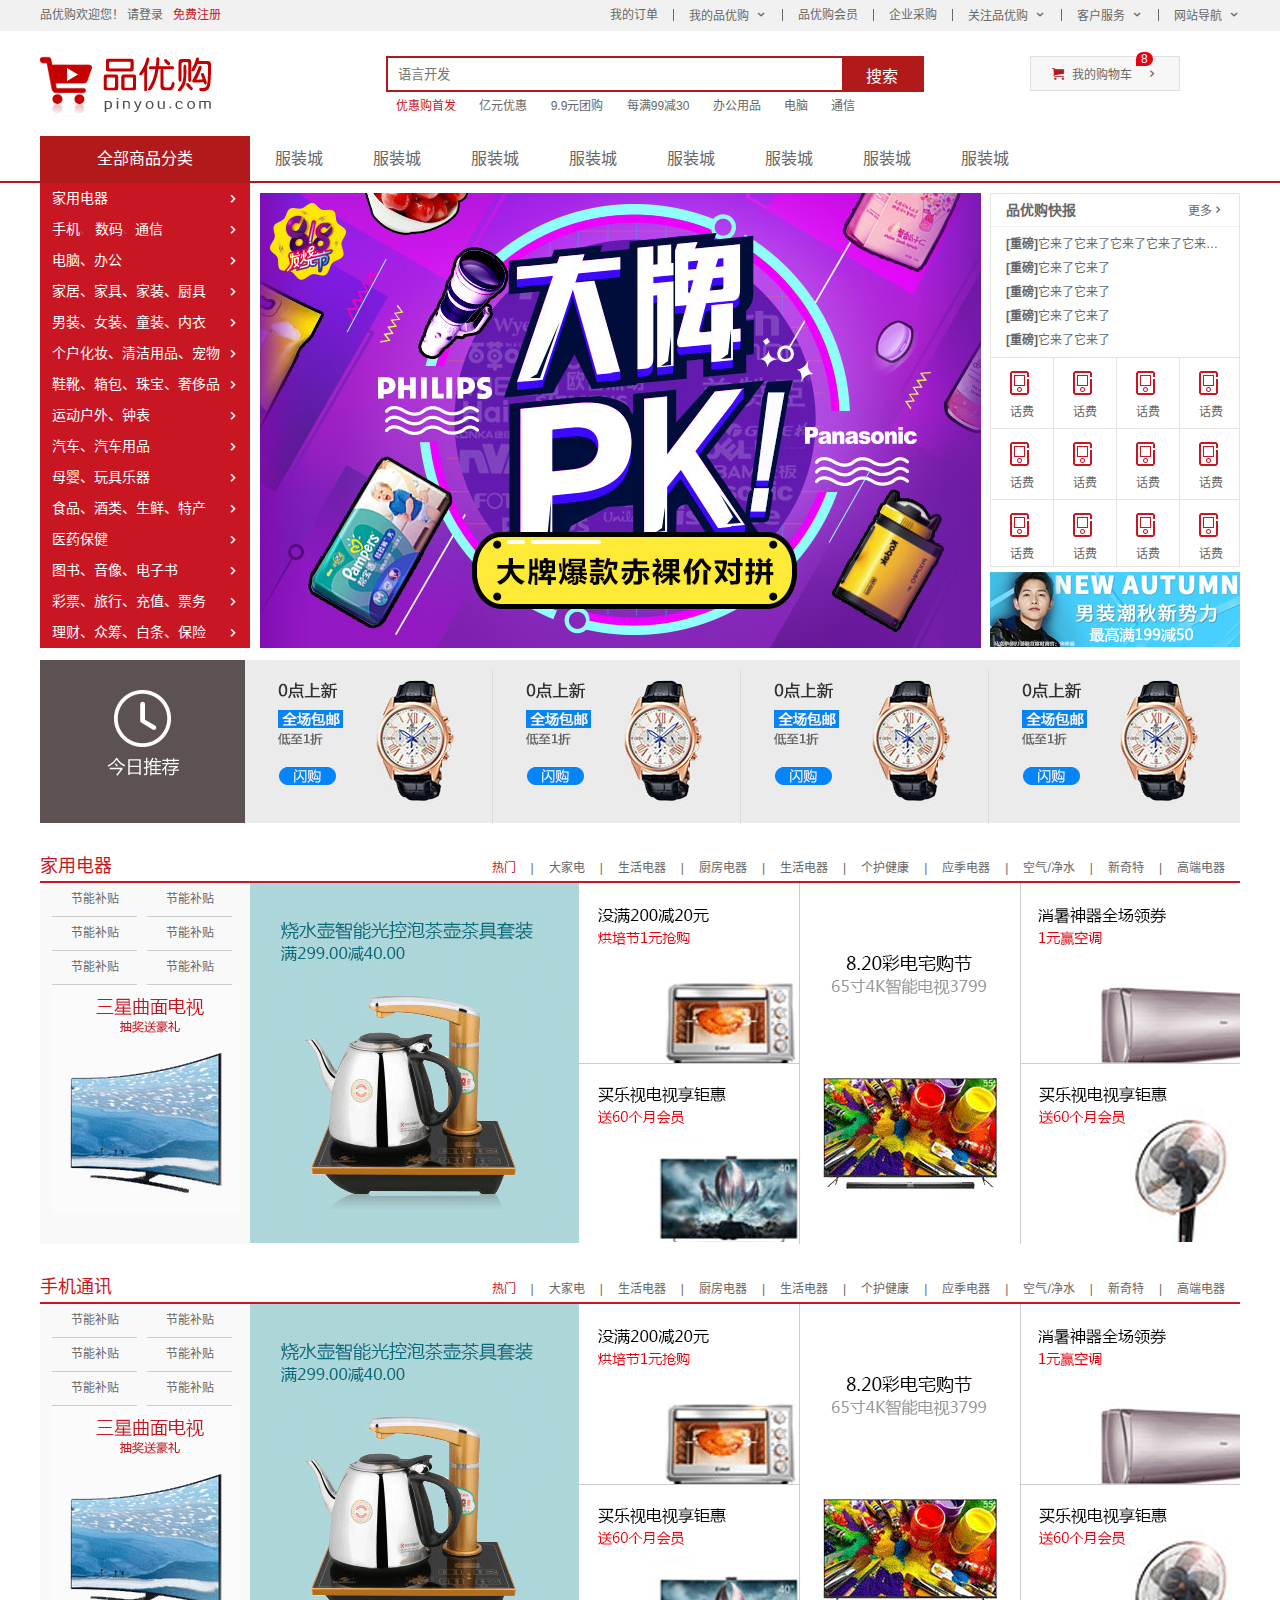
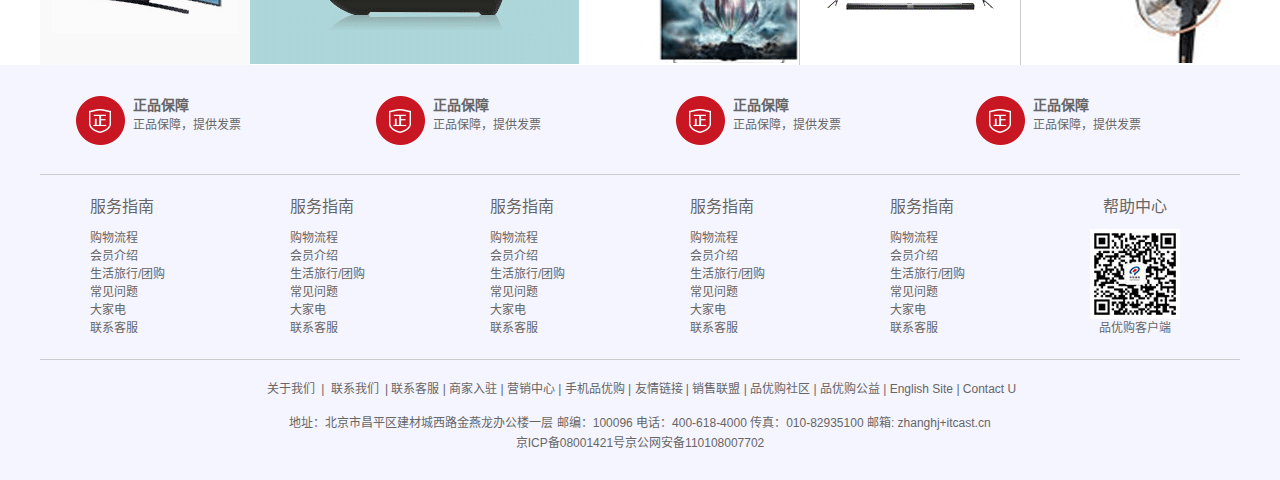
<file: 品优购/shopping/index.html>
<!DOCTYPE html>
<html lang="zh-CN">

<head>
    <meta charset="UTF-8">
    <meta http-equiv="X-UA-Compatible" content="IE=edge">
    <meta name="viewport" content="width=device-width, initial-scale=1.0">
    <title>品优购商城-综合网购首选-正品低价、品质保障、配送及时、轻松购物！</title>
    <!-- 网站说明 -->
    <meta name="description"
        content="品优购商城-专业的综合网上购物商城,销售家电、数码通讯、电脑、家居百货、服装服饰、母婴、图书、食品等数万个品牌优质商品.便捷、诚信的服务，为您提供愉悦的网上购物体验!" />
    <!-- 关键字 -->
    <meta name="keywords" content="网上购物,网上商城,手机,笔记本,电脑,MP3,CD,VCD,DV,相机,数码,配件,手表,存储卡,京东" />
    <link rel="shortcut icon" href=" favicon.ico">
    <!-- 引入初始化样式文件 -->
    <link rel="stylesheet" href="css/base.css">
    <!-- 引入我们公共的样式文件 -->
    <link rel="stylesheet" href="css/common.css">
    <!-- 引入我们index.css文件 -->
    <link rel="stylesheet" href="css/index.css">
</head>

<body>
    <!-- 快捷导航模块 -->
    <section class="shortcut">
        <div class="w">
            <div class="fl">
                <ul>
                    <li>品优购欢迎您！&nbsp;</li>
                    <li>
                        <a href="#">请登录 &nbsp;</a>
                        <a href="register.html" class="style_red">免费注册</a>
                    </li>
                </ul>
            </div>
            <div class="fr">
                <ul>
                    <li>我的订单</li>
                    <li></li>
                    <li class="arrow-icon">我的品优购</li>
                    <li></li>
                    <li>品优购会员</li>
                    <li></li>
                    <li>企业采购</li>
                    <li></li>
                    <li class="arrow-icon">关注品优购</li>
                    <li></li>
                    <li class="arrow-icon">客户服务</li>
                    <li></li>
                    <li class="arrow-icon">网站导航</li>
                </ul>
            </div>
        </div>
    </section>

    <!-- header头部模块-->
    <header class="header w">
        <!-- logo模块 -->
        <div class="logo">
            <h1>
                <a href="index.html" title="品优购商城">品优购商城</a>
            </h1>
        </div>
        <!-- search搜索模块 -->
        <div class="search">
            <input type="search" placeholder="语言开发">
            <button>搜索</button>
        </div>
        <!-- hotwords模块制作 -->
        <div class="hotwords">
            <a href="#" class="style_red">优惠购首发</a>
            <a href="#">亿元优惠</a>
            <a href="#">9.9元团购</a>
            <a href="#">每满99减30</a>
            <a href="#">办公用品</a>
            <a href="#">电脑</a>
            <a href="#">通信</a>
        </div>
        <!-- 购物车模块 -->
        <div class="shopcar">
            我的购物车
            <i class="count">8</i>
        </div>
    </header>

    <!-- nav模块制作 -->
    <nav class="nav">
        <div class="w">
            <div class="dropdown">
                <div class="dt">全部商品分类</div>
                <div class="dd">
                    <ul>
                        <li><a href="#">家用电器</a> </li>
                        <li><a href="list.html">手机</a>、 <a href="#">数码</a>、<a href="#">通信</a> </li>
                        <li><a href="#">电脑、办公</a> </li>
                        <li><a href="#">家居、家具、家装、厨具</a> </li>
                        <li><a href="#">男装、女装、童装、内衣</a> </li>
                        <li><a href="#">个户化妆、清洁用品、宠物</a> </li>
                        <li><a href="#">鞋靴、箱包、珠宝、奢侈品</a> </li>
                        <li><a href="#">运动户外、钟表</a> </li>
                        <li><a href="#">汽车、汽车用品</a> </li>
                        <li><a href="#">母婴、玩具乐器</a> </li>
                        <li><a href="#">食品、酒类、生鲜、特产</a> </li>
                        <li><a href="#">医药保健</a> </li>
                        <li><a href="#">图书、音像、电子书</a> </li>
                        <li><a href="#">彩票、旅行、充值、票务</a> </li>
                        <li><a href="#">理财、众筹、白条、保险</a> </li>
                    </ul>
                </div>
            </div>
            <div class="navitems">
                <ul>
                    <li><a href="#">服装城</a></li>
                    <li><a href="#">服装城</a></li>
                    <li><a href="#">服装城</a></li>
                    <li><a href="#">服装城</a></li>
                    <li><a href="#">服装城</a></li>
                    <li><a href="#">服装城</a></li>
                    <li><a href="#">服装城</a></li>
                    <li><a href="#">服装城</a></li>
                </ul>
            </div>
        </div>
    </nav>

    <!-- 首页专有的模块 main -->
    <div class="w">
        <div class="main">
            <div class="focus">
                <ul>
                    <li>
                        <img src="upload/focus1.png" alt="">
                    </li>
                </ul>
            </div>
            <div class="newsflash">
                <div class="news">
                    <div class="news-hd">
                        <h5>品优购快报</h5>
                        <a href="#" class="more">更多</a>
                    </div>
                    <div class="news-bd">
                        <ul>
                            <li><a href="#"><strong>[重磅]</strong>它来了它来了它来了它来了它来了它来了它来了它来了</a></li>
                            <li><a href="#"><strong>[重磅]</strong>它来了它来了</a></li>
                            <li><a href="#"><strong>[重磅]</strong>它来了它来了</a></li>
                            <li><a href="#"><strong>[重磅]</strong>它来了它来了</a></li>
                            <li><a href="#"><strong>[重磅]</strong>它来了它来了</a></li>
                        </ul>
                    </div>
                </div>
                <div class="lifeservice"><ul>
                    <li>
                        <i></i>
                        <p>话费</p>
                    </li>
                    <li>
                        <i></i>
                        <p>话费</p>
                    </li><li>
                        <i></i>
                        <p>话费</p>
                    </li><li>
                        <i></i>
                        <p>话费</p>
                    </li><li>
                        <i></i>
                        <p>话费</p>
                    </li><li>
                        <i></i>
                        <p>话费</p>
                    </li><li>
                        <i></i>
                        <p>话费</p>
                    </li><li>
                        <i></i>
                        <p>话费</p>
                    </li><li>
                        <i></i>
                        <p>话费</p>
                    </li><li>
                        <i></i>
                        <p>话费</p>
                    </li><li>
                        <i></i>
                        <p>话费</p>
                    </li><li>
                        <i></i>
                        <p>话费</p>
                    </li>
                </ul></div>
                <div class="bargain">
                    <img src="upload/bargain.png" alt="">
                </div>
            </div>
        </div>
    </div>

    <!-- 推荐模块 -->
    <div class="w recom">
        <div class="recom_hd">
            <img src="images/recom.png" alt="">
        </div>
        <div class="recom_bd">
            <ul>
                <li><img src="upload/recom_03.jpg" alt=""></li>
                <li><img src="upload/recom_03.jpg" alt=""></li>
                <li><img src="upload/recom_03.jpg" alt=""></li>
                <li><img src="upload/recom_03.jpg" alt=""></li>
            </ul>
        </div>
    </div>

    <!-- 楼层区域制作 -->
    <div class="floor">
        <!-- 1楼家用电器楼层 -->
        <div class="w jiadian">
            <div class="box_hd">
                <h3>家用电器</h3>
                <div class="tab-list">
                    <ul>
                        <li> <a href="#" class="style_red">热门</a>|</li>
                        <li><a href="#">大家电</a>|</li>
                        <li><a href="#">生活电器</a>|</li>
                        <li><a href="#">厨房电器</a>|</li>
                        <li><a href="#">生活电器</a>|</li>
                        <li><a href="#">个护健康</a>|</li>
                        <li><a href="#">应季电器</a>|</li>
                        <li><a href="#">空气/净水</a>|</li>
                        <li><a href="#">新奇特</a>|</li>
                        <li><a href="#"> 高端电器</a></li>
                    </ul>
                </div>
            </div>
            <div class="box_bd">
                <div class="tab_content">
                    <div class="tab_list_item">
                        <div class="col_210">
                            <ul>
                                <li><a href="#">节能补贴</a></li>
                                <li><a href="#">节能补贴</a></li>
                                <li><a href="#">节能补贴</a></li>
                                <li><a href="#">节能补贴</a></li>
                                <li><a href="#">节能补贴</a></li>
                                <li><a href="#">节能补贴</a></li>
                            </ul>
                            <a href="#">
                                <img src="upload/floor-1-1.png" alt="">
                            </a>
                        </div>
                        <div class="col_329">
                            <a href="#">
                                <img src="upload/floor-1-b01.png" alt="">
                            </a>
                        </div>
                        <div class="col_221">
                            <a href="#" class="bb"><img src="upload/floor-1-2.png" alt=""></a>
                            <a href="#"><img src="upload/floor-1-3.png" alt=""></a>
                        </div>
                        <div class="col_221">
                            <a href="#"><img src="upload/floor-1-4.png" alt=""></a>
                        </div>
                        <div class="col_219">
                            <a href="#" class="bb"><img src="upload/floor-1-5.png" alt=""></a>
                            <a href="#"><img src="upload/floor-1-6.png" alt=""></a>
                        </div>
                    </div>
                </div>
            </div>
        </div>

        <!-- 2楼手机通讯楼层 -->
        <div class="w shouji">
            <div class="box_hd">
                <h3>手机通讯</h3>
                <div class="tab-list">
                    <ul>
                        <li> <a href="#" class="style_red">热门</a>|</li>
                        <li><a href="#">大家电</a>|</li>
                        <li><a href="#">生活电器</a>|</li>
                        <li><a href="#">厨房电器</a>|</li>
                        <li><a href="#">生活电器</a>|</li>
                        <li><a href="#">个护健康</a>|</li>
                        <li><a href="#">应季电器</a>|</li>
                        <li><a href="#">空气/净水</a>|</li>
                        <li><a href="#">新奇特</a>|</li>
                        <li><a href="#"> 高端电器</a></li>
                    </ul>
                </div>
            </div>
            <div class="box_bd">
                <div class="tab_content">
                    <div class="tab_list_item">
                        <div class="col_210">
                            <ul>
                                <li><a href="#">节能补贴</a></li>
                                <li><a href="#">节能补贴</a></li>
                                <li><a href="#">节能补贴</a></li>
                                <li><a href="#">节能补贴</a></li>
                                <li><a href="#">节能补贴</a></li>
                                <li><a href="#">节能补贴</a></li>
                            </ul>
                            <a href="#">
                                <img src="upload/floor-1-1.png" alt="">
                            </a>
                        </div>
                        <div class="col_329">
                            <a href="#">
                                <img src="upload/floor-1-b01.png" alt="">
                            </a>
                        </div>
                        <div class="col_221">
                            <a href="#" class="bb"><img src="upload/floor-1-2.png" alt=""></a>
                            <a href="#"><img src="upload/floor-1-3.png" alt=""></a>
                        </div>
                        <div class="col_221">
                            <a href="#"><img src="upload/floor-1-4.png" alt=""></a>
                        </div>
                        <div class="col_219">
                            <a href="#" class="bb"><img src="upload/floor-1-5.png" alt=""></a>
                            <a href="#"><img src="upload/floor-1-6.png" alt=""></a>
                        </div>
                    </div>
                </div>
            </div>
        </div>
    </div>
    <!-- 底部模块的制作 -->
    <footer class="footer">
        <div class="w">
            <div class="mod_service">
                <ul>
                    <li>
                        <h5></h5>
                        <div class="service_txt">
                            <h4>正品保障</h4>
                            <p>正品保障，提供发票</p>
                        </div>
                    </li>
                    <li>
                        <h5></h5>
                        <div class="service_txt">
                            <h4>正品保障</h4>
                            <p>正品保障，提供发票</p>
                        </div>
                    </li>
                    <li>
                        <h5></h5>
                        <div class="service_txt">
                            <h4>正品保障</h4>
                            <p>正品保障，提供发票</p>
                        </div>
                    </li>
                    <li>
                        <h5></h5>
                        <div class="service_txt">
                            <h4>正品保障</h4>
                            <p>正品保障，提供发票</p>
                        </div>
                    </li>
                    
                </ul>
            </div>
            <div class="mod_help">
                <dl>
                    <dt>服务指南</dt>
                    <dd><a href="#">购物流程</a></dd>
                    <dd><a href="#">会员介绍</a></dd>
                    <dd><a href="#">生活旅行/团购</a></dd>
                    <dd><a href="#">常见问题</a></dd>
                    <dd><a href="#">大家电</a></dd>
                    <dd><a href="#">联系客服</a></dd>
                </dl>
                <dl>
                    <dt>服务指南</dt>
                    <dd><a href="#">购物流程</a></dd>
                    <dd><a href="#">会员介绍</a></dd>
                    <dd><a href="#">生活旅行/团购</a></dd>
                    <dd><a href="#">常见问题</a></dd>
                    <dd><a href="#">大家电</a></dd>
                    <dd><a href="#">联系客服</a></dd>
                </dl>
                <dl>
                    <dt>服务指南</dt>
                    <dd><a href="#">购物流程</a></dd>
                    <dd><a href="#">会员介绍</a></dd>
                    <dd><a href="#">生活旅行/团购</a></dd>
                    <dd><a href="#">常见问题</a></dd>
                    <dd><a href="#">大家电</a></dd>
                    <dd><a href="#">联系客服</a></dd>
                </dl>
                <dl>
                    <dt>服务指南</dt>
                    <dd><a href="#">购物流程</a></dd>
                    <dd><a href="#">会员介绍</a></dd>
                    <dd><a href="#">生活旅行/团购</a></dd>
                    <dd><a href="#">常见问题</a></dd>
                    <dd><a href="#">大家电</a></dd>
                    <dd><a href="#">联系客服</a></dd>
                </dl>
                <dl>
                    <dt>服务指南</dt>
                    <dd><a href="#">购物流程</a></dd>
                    <dd><a href="#">会员介绍</a></dd>
                    <dd><a href="#">生活旅行/团购</a></dd>
                    <dd><a href="#">常见问题</a></dd>
                    <dd><a href="#">大家电</a></dd>
                    <dd><a href="#">联系客服</a></dd>
                </dl>
                <dl>
                    <dt>帮助中心</dt>
                    <dd>
                        <img src="images/wx_cz.jpg" alt="">
                        品优购客户端
                    </dd>
                </dl>
            </div>
            <div class="mod_copyright">
                <div class="links">
                    <a href="#">关于我们</a> | <a href="#">联系我们</a> | 联系客服 | 商家入驻 | 营销中心 | 手机品优购 | 友情链接 | 销售联盟 | 品优购社区 |
                    品优购公益 | English Site | Contact U
                </div>
                <div class="copyright">
                    地址：北京市昌平区建材城西路金燕龙办公楼一层 邮编：100096 电话：400-618-4000 传真：010-82935100 邮箱: zhanghj+itcast.cn <br>
                    京ICP备08001421号京公网安备110108007702
                </div>
            </div>
        </div>
    </footer>
</body>

</html>
</file>
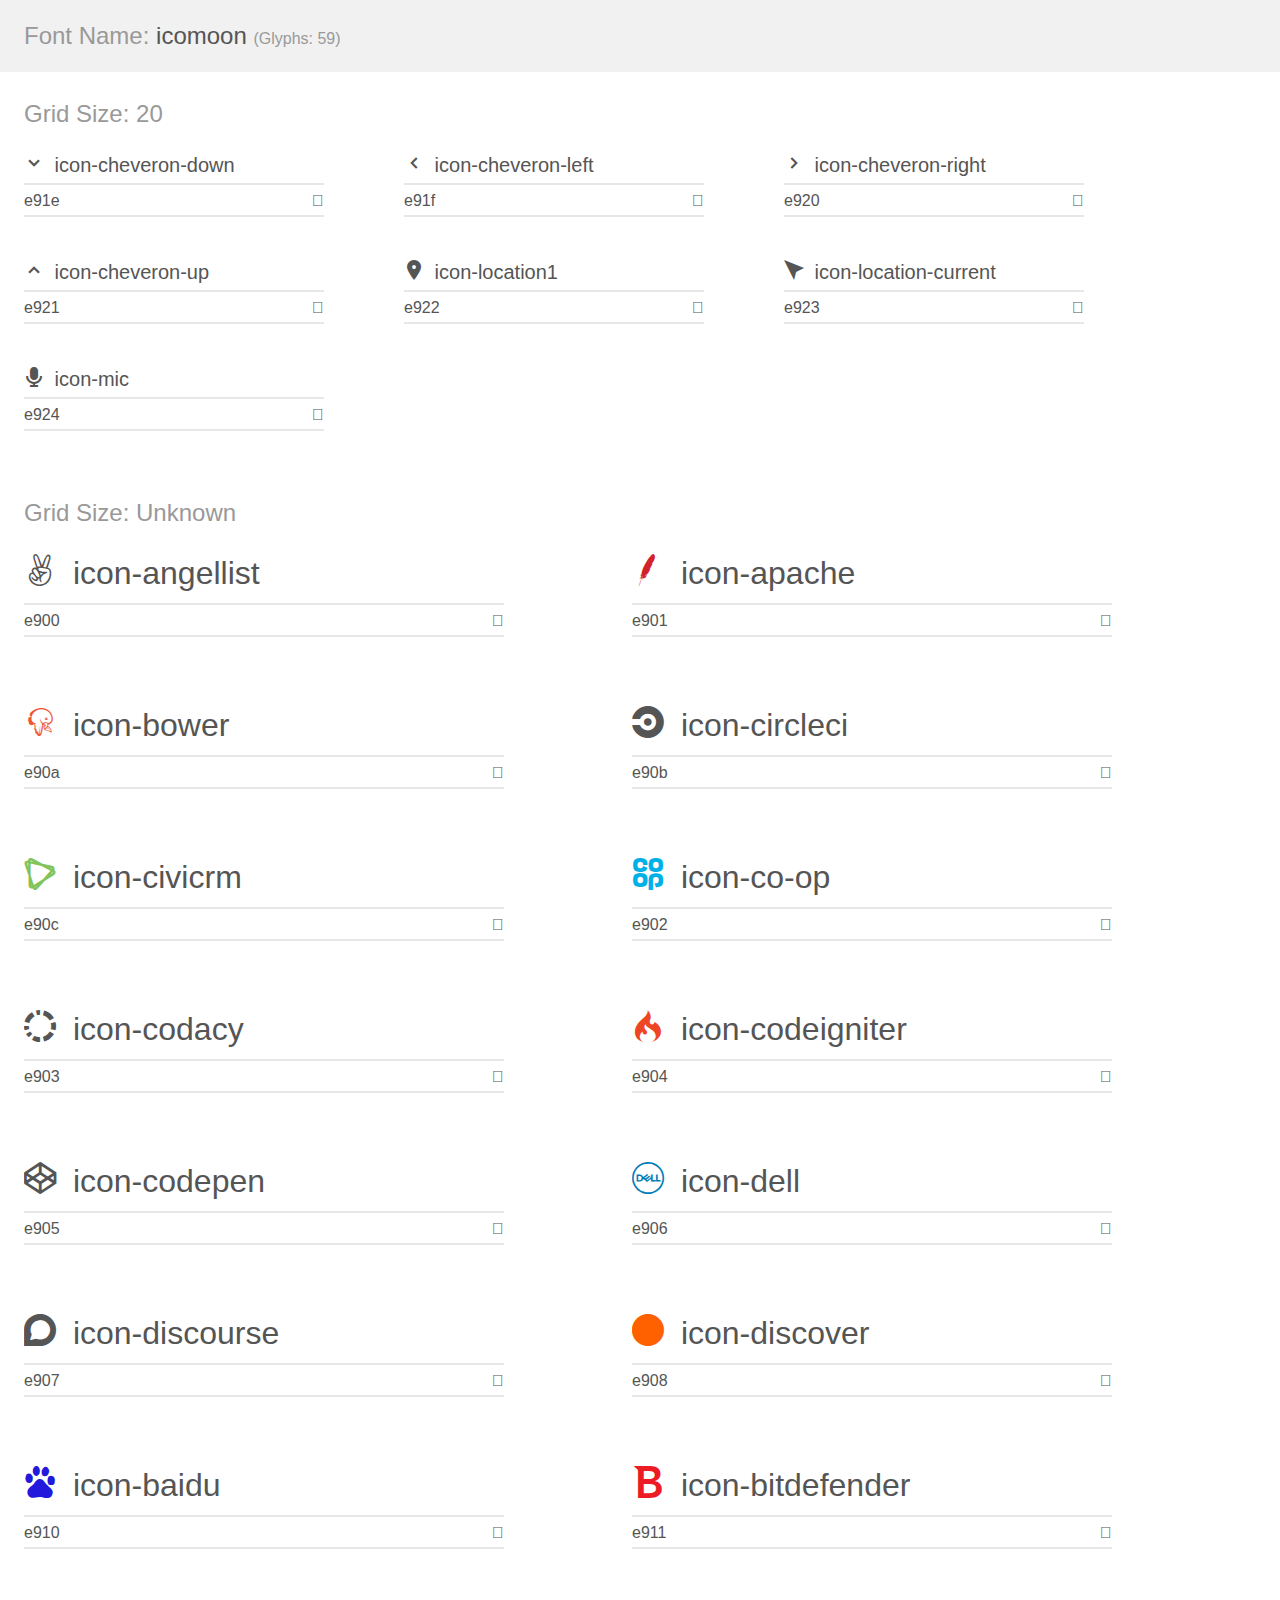
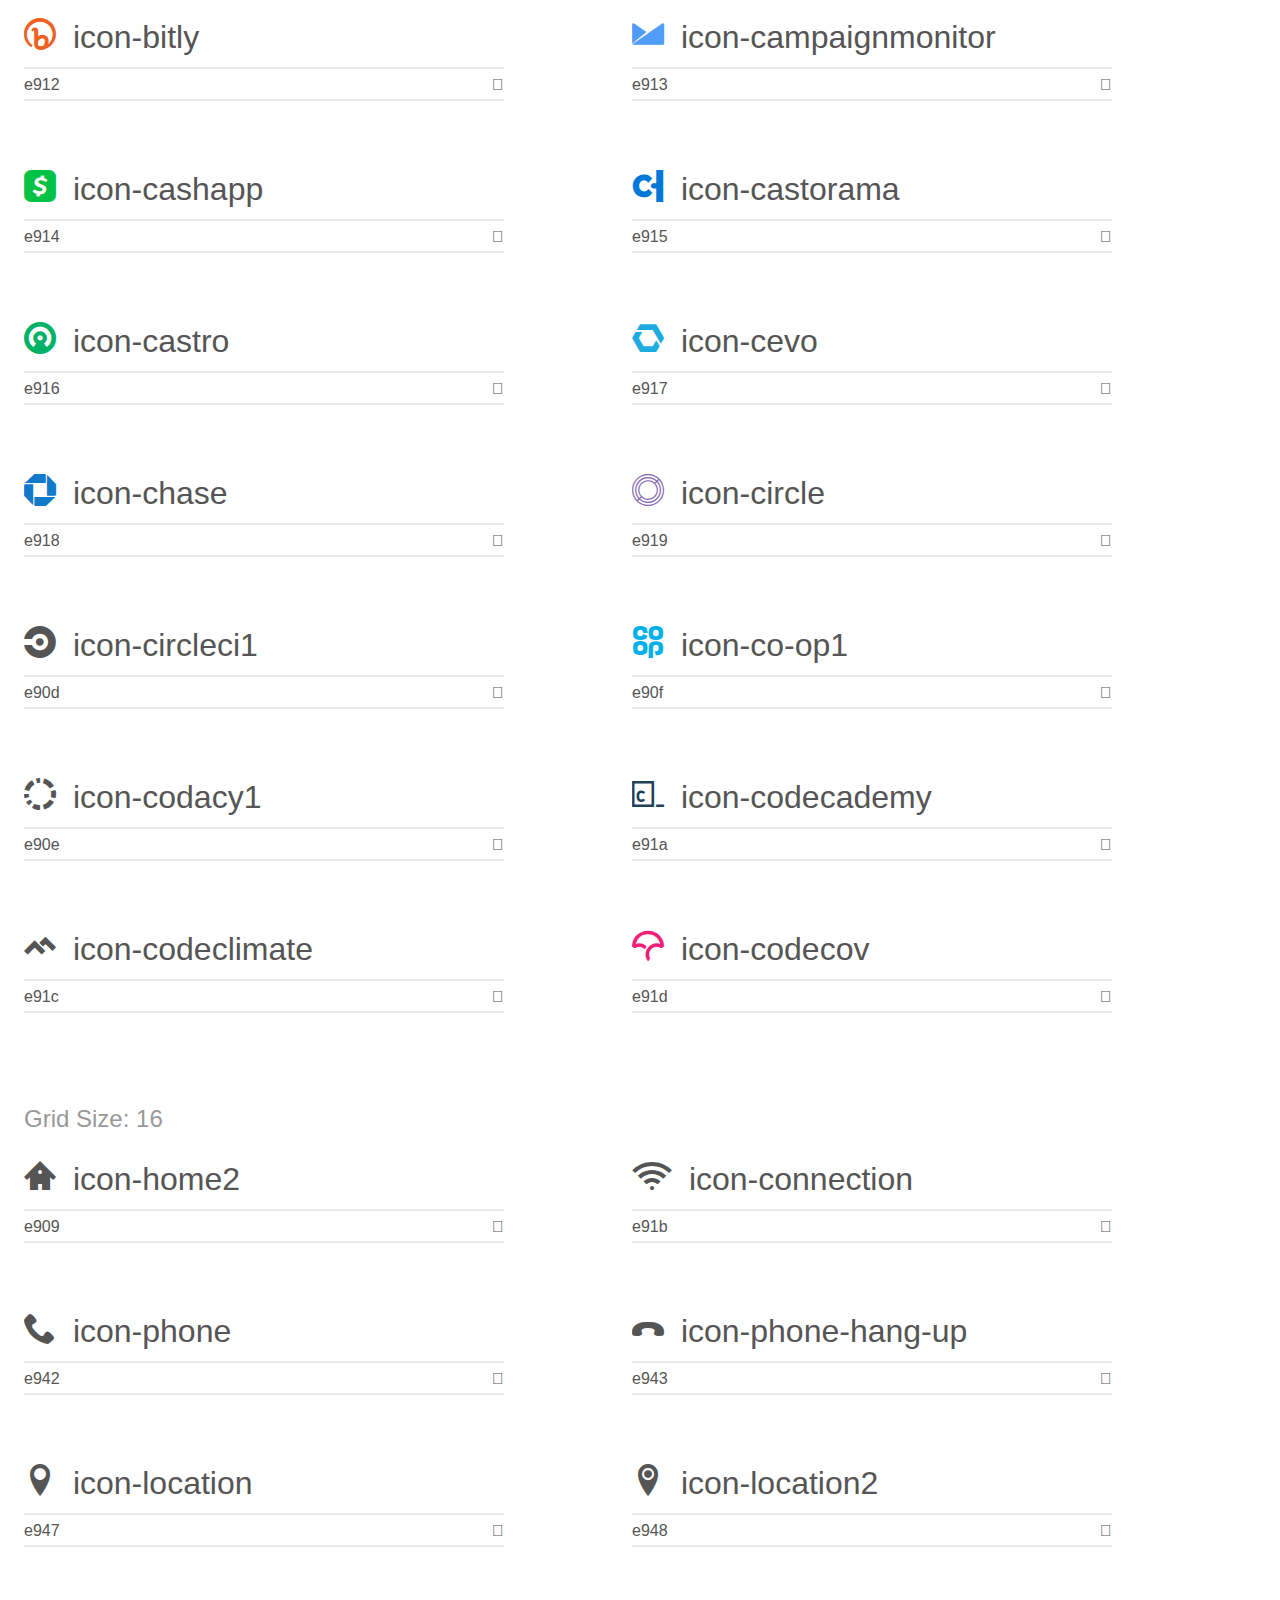
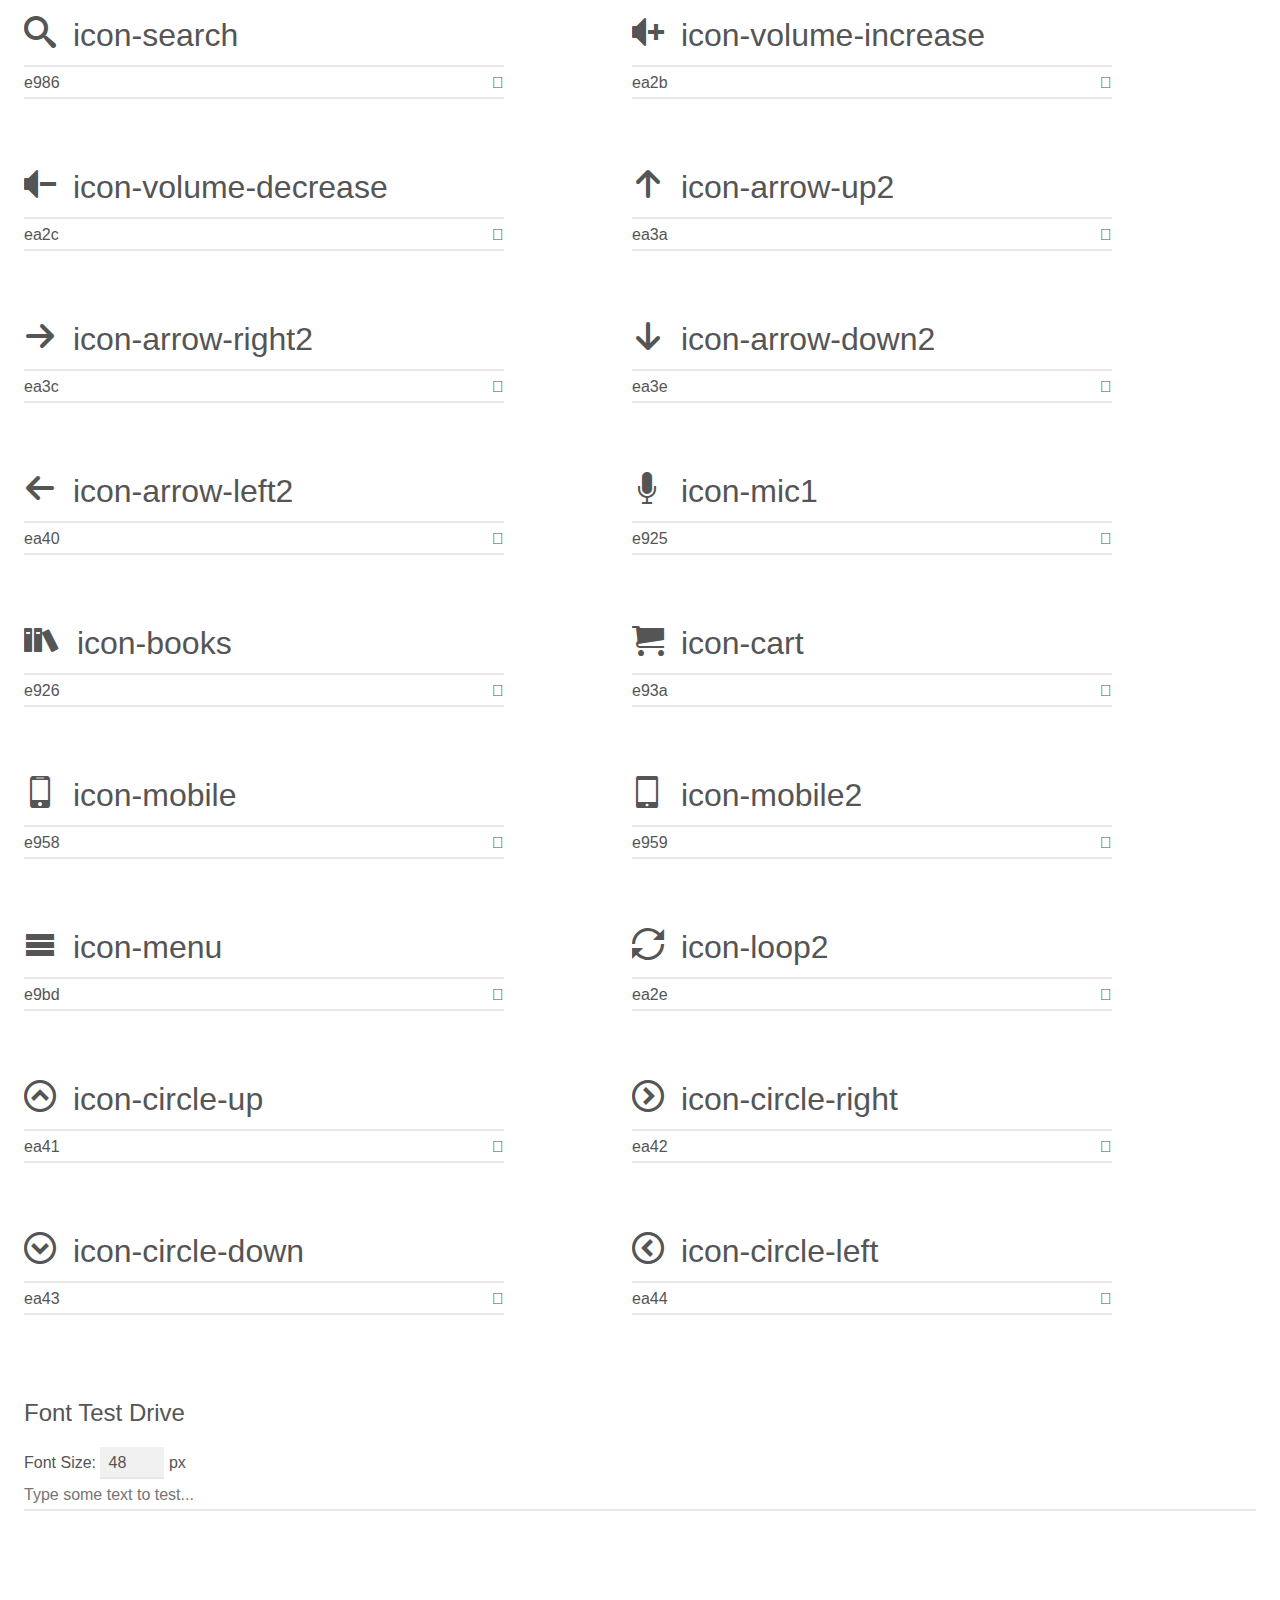
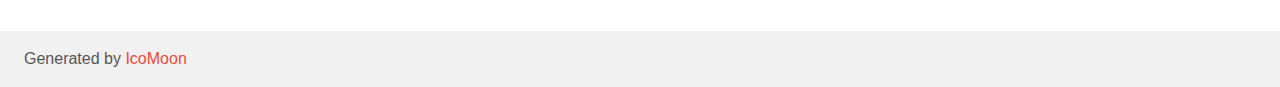
<file: 品优购/icomoon/demo.html>
<!doctype html>
<html>
<head>
    <meta charset="utf-8">
    <title>IcoMoon Demo</title>
    <meta name="description" content="An Icon Font Generated By IcoMoon.io">
    <meta name="viewport" content="width=device-width, initial-scale=1">
    <link rel="stylesheet" href="demo-files/demo.css">
    <link rel="stylesheet" href="style.css"></head>
<body>
    <div class="bgc1 clearfix">
        <h1 class="mhmm mvm"><span class="fgc1">Font Name:</span> icomoon <small class="fgc1">(Glyphs:&nbsp;59)</small></h1>
    </div>
    <div class="clearfix mhl ptl">
        <h1 class="mvm mtn fgc1">Grid Size: 20</h1>
        <div class="glyph fs1">
            <div class="clearfix bshadow0 pbs">
                <span class="icon-cheveron-down"></span>
                <span class="mls"> icon-cheveron-down</span>
            </div>
            <fieldset class="fs0 size1of1 clearfix hidden-false">
                <input type="text" readonly value="e91e" class="unit size1of2" />
                <input type="text" maxlength="1" readonly value="&#xe91e;" class="unitRight size1of2 talign-right" />
            </fieldset>
            <div class="fs0 bshadow0 clearfix hidden-true">
                <span class="unit pvs fgc1">liga: </span>
                <input type="text" readonly value="" class="liga unitRight" />
            </div>
        </div>
        <div class="glyph fs1">
            <div class="clearfix bshadow0 pbs">
                <span class="icon-cheveron-left"></span>
                <span class="mls"> icon-cheveron-left</span>
            </div>
            <fieldset class="fs0 size1of1 clearfix hidden-false">
                <input type="text" readonly value="e91f" class="unit size1of2" />
                <input type="text" maxlength="1" readonly value="&#xe91f;" class="unitRight size1of2 talign-right" />
            </fieldset>
            <div class="fs0 bshadow0 clearfix hidden-true">
                <span class="unit pvs fgc1">liga: </span>
                <input type="text" readonly value="" class="liga unitRight" />
            </div>
        </div>
        <div class="glyph fs1">
            <div class="clearfix bshadow0 pbs">
                <span class="icon-cheveron-right"></span>
                <span class="mls"> icon-cheveron-right</span>
            </div>
            <fieldset class="fs0 size1of1 clearfix hidden-false">
                <input type="text" readonly value="e920" class="unit size1of2" />
                <input type="text" maxlength="1" readonly value="&#xe920;" class="unitRight size1of2 talign-right" />
            </fieldset>
            <div class="fs0 bshadow0 clearfix hidden-true">
                <span class="unit pvs fgc1">liga: </span>
                <input type="text" readonly value="" class="liga unitRight" />
            </div>
        </div>
        <div class="glyph fs1">
            <div class="clearfix bshadow0 pbs">
                <span class="icon-cheveron-up"></span>
                <span class="mls"> icon-cheveron-up</span>
            </div>
            <fieldset class="fs0 size1of1 clearfix hidden-false">
                <input type="text" readonly value="e921" class="unit size1of2" />
                <input type="text" maxlength="1" readonly value="&#xe921;" class="unitRight size1of2 talign-right" />
            </fieldset>
            <div class="fs0 bshadow0 clearfix hidden-true">
                <span class="unit pvs fgc1">liga: </span>
                <input type="text" readonly value="" class="liga unitRight" />
            </div>
        </div>
        <div class="glyph fs1">
            <div class="clearfix bshadow0 pbs">
                <span class="icon-location1"></span>
                <span class="mls"> icon-location1</span>
            </div>
            <fieldset class="fs0 size1of1 clearfix hidden-false">
                <input type="text" readonly value="e922" class="unit size1of2" />
                <input type="text" maxlength="1" readonly value="&#xe922;" class="unitRight size1of2 talign-right" />
            </fieldset>
            <div class="fs0 bshadow0 clearfix hidden-true">
                <span class="unit pvs fgc1">liga: </span>
                <input type="text" readonly value="" class="liga unitRight" />
            </div>
        </div>
        <div class="glyph fs1">
            <div class="clearfix bshadow0 pbs">
                <span class="icon-location-current"></span>
                <span class="mls"> icon-location-current</span>
            </div>
            <fieldset class="fs0 size1of1 clearfix hidden-false">
                <input type="text" readonly value="e923" class="unit size1of2" />
                <input type="text" maxlength="1" readonly value="&#xe923;" class="unitRight size1of2 talign-right" />
            </fieldset>
            <div class="fs0 bshadow0 clearfix hidden-true">
                <span class="unit pvs fgc1">liga: </span>
                <input type="text" readonly value="" class="liga unitRight" />
            </div>
        </div>
        <div class="glyph fs1">
            <div class="clearfix bshadow0 pbs">
                <span class="icon-mic"></span>
                <span class="mls"> icon-mic</span>
            </div>
            <fieldset class="fs0 size1of1 clearfix hidden-false">
                <input type="text" readonly value="e924" class="unit size1of2" />
                <input type="text" maxlength="1" readonly value="&#xe924;" class="unitRight size1of2 talign-right" />
            </fieldset>
            <div class="fs0 bshadow0 clearfix hidden-true">
                <span class="unit pvs fgc1">liga: </span>
                <input type="text" readonly value="" class="liga unitRight" />
            </div>
        </div>
    </div>
    <div class="clearfix mhl ptl">
        <h1 class="mvm mtn fgc1">Grid Size: Unknown</h1>
        <div class="glyph fs2">
            <div class="clearfix bshadow0 pbs">
                <span class="icon-angellist"></span>
                <span class="mls"> icon-angellist</span>
            </div>
            <fieldset class="fs0 size1of1 clearfix hidden-false">
                <input type="text" readonly value="e900" class="unit size1of2" />
                <input type="text" maxlength="1" readonly value="&#xe900;" class="unitRight size1of2 talign-right" />
            </fieldset>
            <div class="fs0 bshadow0 clearfix hidden-true">
                <span class="unit pvs fgc1">liga: </span>
                <input type="text" readonly value="" class="liga unitRight" />
            </div>
        </div>
        <div class="glyph fs2">
            <div class="clearfix bshadow0 pbs">
                <span class="icon-apache"></span>
                <span class="mls"> icon-apache</span>
            </div>
            <fieldset class="fs0 size1of1 clearfix hidden-false">
                <input type="text" readonly value="e901" class="unit size1of2" />
                <input type="text" maxlength="1" readonly value="&#xe901;" class="unitRight size1of2 talign-right" />
            </fieldset>
            <div class="fs0 bshadow0 clearfix hidden-true">
                <span class="unit pvs fgc1">liga: </span>
                <input type="text" readonly value="" class="liga unitRight" />
            </div>
        </div>
        <div class="glyph fs2">
            <div class="clearfix bshadow0 pbs">
                <span class="icon-bower"></span>
                <span class="mls"> icon-bower</span>
            </div>
            <fieldset class="fs0 size1of1 clearfix hidden-false">
                <input type="text" readonly value="e90a" class="unit size1of2" />
                <input type="text" maxlength="1" readonly value="&#xe90a;" class="unitRight size1of2 talign-right" />
            </fieldset>
            <div class="fs0 bshadow0 clearfix hidden-true">
                <span class="unit pvs fgc1">liga: </span>
                <input type="text" readonly value="" class="liga unitRight" />
            </div>
        </div>
        <div class="glyph fs2">
            <div class="clearfix bshadow0 pbs">
                <span class="icon-circleci"></span>
                <span class="mls"> icon-circleci</span>
            </div>
            <fieldset class="fs0 size1of1 clearfix hidden-false">
                <input type="text" readonly value="e90b" class="unit size1of2" />
                <input type="text" maxlength="1" readonly value="&#xe90b;" class="unitRight size1of2 talign-right" />
            </fieldset>
            <div class="fs0 bshadow0 clearfix hidden-true">
                <span class="unit pvs fgc1">liga: </span>
                <input type="text" readonly value="" class="liga unitRight" />
            </div>
        </div>
        <div class="glyph fs2">
            <div class="clearfix bshadow0 pbs">
                <span class="icon-civicrm"></span>
                <span class="mls"> icon-civicrm</span>
            </div>
            <fieldset class="fs0 size1of1 clearfix hidden-false">
                <input type="text" readonly value="e90c" class="unit size1of2" />
                <input type="text" maxlength="1" readonly value="&#xe90c;" class="unitRight size1of2 talign-right" />
            </fieldset>
            <div class="fs0 bshadow0 clearfix hidden-true">
                <span class="unit pvs fgc1">liga: </span>
                <input type="text" readonly value="" class="liga unitRight" />
            </div>
        </div>
        <div class="glyph fs2">
            <div class="clearfix bshadow0 pbs">
                <span class="icon-co-op"></span>
                <span class="mls"> icon-co-op</span>
            </div>
            <fieldset class="fs0 size1of1 clearfix hidden-false">
                <input type="text" readonly value="e902" class="unit size1of2" />
                <input type="text" maxlength="1" readonly value="&#xe902;" class="unitRight size1of2 talign-right" />
            </fieldset>
            <div class="fs0 bshadow0 clearfix hidden-true">
                <span class="unit pvs fgc1">liga: </span>
                <input type="text" readonly value="" class="liga unitRight" />
            </div>
        </div>
        <div class="glyph fs2">
            <div class="clearfix bshadow0 pbs">
                <span class="icon-codacy"></span>
                <span class="mls"> icon-codacy</span>
            </div>
            <fieldset class="fs0 size1of1 clearfix hidden-false">
                <input type="text" readonly value="e903" class="unit size1of2" />
                <input type="text" maxlength="1" readonly value="&#xe903;" class="unitRight size1of2 talign-right" />
            </fieldset>
            <div class="fs0 bshadow0 clearfix hidden-true">
                <span class="unit pvs fgc1">liga: </span>
                <input type="text" readonly value="" class="liga unitRight" />
            </div>
        </div>
        <div class="glyph fs2">
            <div class="clearfix bshadow0 pbs">
                <span class="icon-codeigniter"></span>
                <span class="mls"> icon-codeigniter</span>
            </div>
            <fieldset class="fs0 size1of1 clearfix hidden-false">
                <input type="text" readonly value="e904" class="unit size1of2" />
                <input type="text" maxlength="1" readonly value="&#xe904;" class="unitRight size1of2 talign-right" />
            </fieldset>
            <div class="fs0 bshadow0 clearfix hidden-true">
                <span class="unit pvs fgc1">liga: </span>
                <input type="text" readonly value="" class="liga unitRight" />
            </div>
        </div>
        <div class="glyph fs2">
            <div class="clearfix bshadow0 pbs">
                <span class="icon-codepen"></span>
                <span class="mls"> icon-codepen</span>
            </div>
            <fieldset class="fs0 size1of1 clearfix hidden-false">
                <input type="text" readonly value="e905" class="unit size1of2" />
                <input type="text" maxlength="1" readonly value="&#xe905;" class="unitRight size1of2 talign-right" />
            </fieldset>
            <div class="fs0 bshadow0 clearfix hidden-true">
                <span class="unit pvs fgc1">liga: </span>
                <input type="text" readonly value="" class="liga unitRight" />
            </div>
        </div>
        <div class="glyph fs2">
            <div class="clearfix bshadow0 pbs">
                <span class="icon-dell"></span>
                <span class="mls"> icon-dell</span>
            </div>
            <fieldset class="fs0 size1of1 clearfix hidden-false">
                <input type="text" readonly value="e906" class="unit size1of2" />
                <input type="text" maxlength="1" readonly value="&#xe906;" class="unitRight size1of2 talign-right" />
            </fieldset>
            <div class="fs0 bshadow0 clearfix hidden-true">
                <span class="unit pvs fgc1">liga: </span>
                <input type="text" readonly value="" class="liga unitRight" />
            </div>
        </div>
        <div class="glyph fs2">
            <div class="clearfix bshadow0 pbs">
                <span class="icon-discourse"></span>
                <span class="mls"> icon-discourse</span>
            </div>
            <fieldset class="fs0 size1of1 clearfix hidden-false">
                <input type="text" readonly value="e907" class="unit size1of2" />
                <input type="text" maxlength="1" readonly value="&#xe907;" class="unitRight size1of2 talign-right" />
            </fieldset>
            <div class="fs0 bshadow0 clearfix hidden-true">
                <span class="unit pvs fgc1">liga: </span>
                <input type="text" readonly value="" class="liga unitRight" />
            </div>
        </div>
        <div class="glyph fs2">
            <div class="clearfix bshadow0 pbs">
                <span class="icon-discover"></span>
                <span class="mls"> icon-discover</span>
            </div>
            <fieldset class="fs0 size1of1 clearfix hidden-false">
                <input type="text" readonly value="e908" class="unit size1of2" />
                <input type="text" maxlength="1" readonly value="&#xe908;" class="unitRight size1of2 talign-right" />
            </fieldset>
            <div class="fs0 bshadow0 clearfix hidden-true">
                <span class="unit pvs fgc1">liga: </span>
                <input type="text" readonly value="" class="liga unitRight" />
            </div>
        </div>
        <div class="glyph fs2">
            <div class="clearfix bshadow0 pbs">
                <span class="icon-baidu"></span>
                <span class="mls"> icon-baidu</span>
            </div>
            <fieldset class="fs0 size1of1 clearfix hidden-false">
                <input type="text" readonly value="e910" class="unit size1of2" />
                <input type="text" maxlength="1" readonly value="&#xe910;" class="unitRight size1of2 talign-right" />
            </fieldset>
            <div class="fs0 bshadow0 clearfix hidden-true">
                <span class="unit pvs fgc1">liga: </span>
                <input type="text" readonly value="" class="liga unitRight" />
            </div>
        </div>
        <div class="glyph fs2">
            <div class="clearfix bshadow0 pbs">
                <span class="icon-bitdefender"></span>
                <span class="mls"> icon-bitdefender</span>
            </div>
            <fieldset class="fs0 size1of1 clearfix hidden-false">
                <input type="text" readonly value="e911" class="unit size1of2" />
                <input type="text" maxlength="1" readonly value="&#xe911;" class="unitRight size1of2 talign-right" />
            </fieldset>
            <div class="fs0 bshadow0 clearfix hidden-true">
                <span class="unit pvs fgc1">liga: </span>
                <input type="text" readonly value="" class="liga unitRight" />
            </div>
        </div>
        <div class="glyph fs2">
            <div class="clearfix bshadow0 pbs">
                <span class="icon-bitly"></span>
                <span class="mls"> icon-bitly</span>
            </div>
            <fieldset class="fs0 size1of1 clearfix hidden-false">
                <input type="text" readonly value="e912" class="unit size1of2" />
                <input type="text" maxlength="1" readonly value="&#xe912;" class="unitRight size1of2 talign-right" />
            </fieldset>
            <div class="fs0 bshadow0 clearfix hidden-true">
                <span class="unit pvs fgc1">liga: </span>
                <input type="text" readonly value="" class="liga unitRight" />
            </div>
        </div>
        <div class="glyph fs2">
            <div class="clearfix bshadow0 pbs">
                <span class="icon-campaignmonitor"></span>
                <span class="mls"> icon-campaignmonitor</span>
            </div>
            <fieldset class="fs0 size1of1 clearfix hidden-false">
                <input type="text" readonly value="e913" class="unit size1of2" />
                <input type="text" maxlength="1" readonly value="&#xe913;" class="unitRight size1of2 talign-right" />
            </fieldset>
            <div class="fs0 bshadow0 clearfix hidden-true">
                <span class="unit pvs fgc1">liga: </span>
                <input type="text" readonly value="" class="liga unitRight" />
            </div>
        </div>
        <div class="glyph fs2">
            <div class="clearfix bshadow0 pbs">
                <span class="icon-cashapp"></span>
                <span class="mls"> icon-cashapp</span>
            </div>
            <fieldset class="fs0 size1of1 clearfix hidden-false">
                <input type="text" readonly value="e914" class="unit size1of2" />
                <input type="text" maxlength="1" readonly value="&#xe914;" class="unitRight size1of2 talign-right" />
            </fieldset>
            <div class="fs0 bshadow0 clearfix hidden-true">
                <span class="unit pvs fgc1">liga: </span>
                <input type="text" readonly value="" class="liga unitRight" />
            </div>
        </div>
        <div class="glyph fs2">
            <div class="clearfix bshadow0 pbs">
                <span class="icon-castorama"></span>
                <span class="mls"> icon-castorama</span>
            </div>
            <fieldset class="fs0 size1of1 clearfix hidden-false">
                <input type="text" readonly value="e915" class="unit size1of2" />
                <input type="text" maxlength="1" readonly value="&#xe915;" class="unitRight size1of2 talign-right" />
            </fieldset>
            <div class="fs0 bshadow0 clearfix hidden-true">
                <span class="unit pvs fgc1">liga: </span>
                <input type="text" readonly value="" class="liga unitRight" />
            </div>
        </div>
        <div class="glyph fs2">
            <div class="clearfix bshadow0 pbs">
                <span class="icon-castro"></span>
                <span class="mls"> icon-castro</span>
            </div>
            <fieldset class="fs0 size1of1 clearfix hidden-false">
                <input type="text" readonly value="e916" class="unit size1of2" />
                <input type="text" maxlength="1" readonly value="&#xe916;" class="unitRight size1of2 talign-right" />
            </fieldset>
            <div class="fs0 bshadow0 clearfix hidden-true">
                <span class="unit pvs fgc1">liga: </span>
                <input type="text" readonly value="" class="liga unitRight" />
            </div>
        </div>
        <div class="glyph fs2">
            <div class="clearfix bshadow0 pbs">
                <span class="icon-cevo"></span>
                <span class="mls"> icon-cevo</span>
            </div>
            <fieldset class="fs0 size1of1 clearfix hidden-false">
                <input type="text" readonly value="e917" class="unit size1of2" />
                <input type="text" maxlength="1" readonly value="&#xe917;" class="unitRight size1of2 talign-right" />
            </fieldset>
            <div class="fs0 bshadow0 clearfix hidden-true">
                <span class="unit pvs fgc1">liga: </span>
                <input type="text" readonly value="" class="liga unitRight" />
            </div>
        </div>
        <div class="glyph fs2">
            <div class="clearfix bshadow0 pbs">
                <span class="icon-chase"></span>
                <span class="mls"> icon-chase</span>
            </div>
            <fieldset class="fs0 size1of1 clearfix hidden-false">
                <input type="text" readonly value="e918" class="unit size1of2" />
                <input type="text" maxlength="1" readonly value="&#xe918;" class="unitRight size1of2 talign-right" />
            </fieldset>
            <div class="fs0 bshadow0 clearfix hidden-true">
                <span class="unit pvs fgc1">liga: </span>
                <input type="text" readonly value="" class="liga unitRight" />
            </div>
        </div>
        <div class="glyph fs2">
            <div class="clearfix bshadow0 pbs">
                <span class="icon-circle"></span>
                <span class="mls"> icon-circle</span>
            </div>
            <fieldset class="fs0 size1of1 clearfix hidden-false">
                <input type="text" readonly value="e919" class="unit size1of2" />
                <input type="text" maxlength="1" readonly value="&#xe919;" class="unitRight size1of2 talign-right" />
            </fieldset>
            <div class="fs0 bshadow0 clearfix hidden-true">
                <span class="unit pvs fgc1">liga: </span>
                <input type="text" readonly value="" class="liga unitRight" />
            </div>
        </div>
        <div class="glyph fs2">
            <div class="clearfix bshadow0 pbs">
                <span class="icon-circleci1"></span>
                <span class="mls"> icon-circleci1</span>
            </div>
            <fieldset class="fs0 size1of1 clearfix hidden-false">
                <input type="text" readonly value="e90d" class="unit size1of2" />
                <input type="text" maxlength="1" readonly value="&#xe90d;" class="unitRight size1of2 talign-right" />
            </fieldset>
            <div class="fs0 bshadow0 clearfix hidden-true">
                <span class="unit pvs fgc1">liga: </span>
                <input type="text" readonly value="" class="liga unitRight" />
            </div>
        </div>
        <div class="glyph fs2">
            <div class="clearfix bshadow0 pbs">
                <span class="icon-co-op1"></span>
                <span class="mls"> icon-co-op1</span>
            </div>
            <fieldset class="fs0 size1of1 clearfix hidden-false">
                <input type="text" readonly value="e90f" class="unit size1of2" />
                <input type="text" maxlength="1" readonly value="&#xe90f;" class="unitRight size1of2 talign-right" />
            </fieldset>
            <div class="fs0 bshadow0 clearfix hidden-true">
                <span class="unit pvs fgc1">liga: </span>
                <input type="text" readonly value="" class="liga unitRight" />
            </div>
        </div>
        <div class="glyph fs2">
            <div class="clearfix bshadow0 pbs">
                <span class="icon-codacy1"></span>
                <span class="mls"> icon-codacy1</span>
            </div>
            <fieldset class="fs0 size1of1 clearfix hidden-false">
                <input type="text" readonly value="e90e" class="unit size1of2" />
                <input type="text" maxlength="1" readonly value="&#xe90e;" class="unitRight size1of2 talign-right" />
            </fieldset>
            <div class="fs0 bshadow0 clearfix hidden-true">
                <span class="unit pvs fgc1">liga: </span>
                <input type="text" readonly value="" class="liga unitRight" />
            </div>
        </div>
        <div class="glyph fs2">
            <div class="clearfix bshadow0 pbs">
                <span class="icon-codecademy"></span>
                <span class="mls"> icon-codecademy</span>
            </div>
            <fieldset class="fs0 size1of1 clearfix hidden-false">
                <input type="text" readonly value="e91a" class="unit size1of2" />
                <input type="text" maxlength="1" readonly value="&#xe91a;" class="unitRight size1of2 talign-right" />
            </fieldset>
            <div class="fs0 bshadow0 clearfix hidden-true">
                <span class="unit pvs fgc1">liga: </span>
                <input type="text" readonly value="" class="liga unitRight" />
            </div>
        </div>
        <div class="glyph fs2">
            <div class="clearfix bshadow0 pbs">
                <span class="icon-codeclimate"></span>
                <span class="mls"> icon-codeclimate</span>
            </div>
            <fieldset class="fs0 size1of1 clearfix hidden-false">
                <input type="text" readonly value="e91c" class="unit size1of2" />
                <input type="text" maxlength="1" readonly value="&#xe91c;" class="unitRight size1of2 talign-right" />
            </fieldset>
            <div class="fs0 bshadow0 clearfix hidden-true">
                <span class="unit pvs fgc1">liga: </span>
                <input type="text" readonly value="" class="liga unitRight" />
            </div>
        </div>
        <div class="glyph fs2">
            <div class="clearfix bshadow0 pbs">
                <span class="icon-codecov"></span>
                <span class="mls"> icon-codecov</span>
            </div>
            <fieldset class="fs0 size1of1 clearfix hidden-false">
                <input type="text" readonly value="e91d" class="unit size1of2" />
                <input type="text" maxlength="1" readonly value="&#xe91d;" class="unitRight size1of2 talign-right" />
            </fieldset>
            <div class="fs0 bshadow0 clearfix hidden-true">
                <span class="unit pvs fgc1">liga: </span>
                <input type="text" readonly value="" class="liga unitRight" />
            </div>
        </div>
    </div>
    <div class="clearfix mhl ptl">
        <h1 class="mvm mtn fgc1">Grid Size: 16</h1>
        <div class="glyph fs3">
            <div class="clearfix bshadow0 pbs">
                <span class="icon-home2"></span>
                <span class="mls"> icon-home2</span>
            </div>
            <fieldset class="fs0 size1of1 clearfix hidden-false">
                <input type="text" readonly value="e909" class="unit size1of2" />
                <input type="text" maxlength="1" readonly value="&#xe909;" class="unitRight size1of2 talign-right" />
            </fieldset>
            <div class="fs0 bshadow0 clearfix hidden-true">
                <span class="unit pvs fgc1">liga: </span>
                <input type="text" readonly value="home2, house2" class="liga unitRight" />
            </div>
        </div>
        <div class="glyph fs3">
            <div class="clearfix bshadow0 pbs">
                <span class="icon-connection"></span>
                <span class="mls"> icon-connection</span>
            </div>
            <fieldset class="fs0 size1of1 clearfix hidden-false">
                <input type="text" readonly value="e91b" class="unit size1of2" />
                <input type="text" maxlength="1" readonly value="&#xe91b;" class="unitRight size1of2 talign-right" />
            </fieldset>
            <div class="fs0 bshadow0 clearfix hidden-true">
                <span class="unit pvs fgc1">liga: </span>
                <input type="text" readonly value="connection, wifi" class="liga unitRight" />
            </div>
        </div>
        <div class="glyph fs3">
            <div class="clearfix bshadow0 pbs">
                <span class="icon-phone"></span>
                <span class="mls"> icon-phone</span>
            </div>
            <fieldset class="fs0 size1of1 clearfix hidden-false">
                <input type="text" readonly value="e942" class="unit size1of2" />
                <input type="text" maxlength="1" readonly value="&#xe942;" class="unitRight size1of2 talign-right" />
            </fieldset>
            <div class="fs0 bshadow0 clearfix hidden-true">
                <span class="unit pvs fgc1">liga: </span>
                <input type="text" readonly value="phone, telephone" class="liga unitRight" />
            </div>
        </div>
        <div class="glyph fs3">
            <div class="clearfix bshadow0 pbs">
                <span class="icon-phone-hang-up"></span>
                <span class="mls"> icon-phone-hang-up</span>
            </div>
            <fieldset class="fs0 size1of1 clearfix hidden-false">
                <input type="text" readonly value="e943" class="unit size1of2" />
                <input type="text" maxlength="1" readonly value="&#xe943;" class="unitRight size1of2 talign-right" />
            </fieldset>
            <div class="fs0 bshadow0 clearfix hidden-true">
                <span class="unit pvs fgc1">liga: </span>
                <input type="text" readonly value="phone-hang-up, telephone2" class="liga unitRight" />
            </div>
        </div>
        <div class="glyph fs3">
            <div class="clearfix bshadow0 pbs">
                <span class="icon-location"></span>
                <span class="mls"> icon-location</span>
            </div>
            <fieldset class="fs0 size1of1 clearfix hidden-false">
                <input type="text" readonly value="e947" class="unit size1of2" />
                <input type="text" maxlength="1" readonly value="&#xe947;" class="unitRight size1of2 talign-right" />
            </fieldset>
            <div class="fs0 bshadow0 clearfix hidden-true">
                <span class="unit pvs fgc1">liga: </span>
                <input type="text" readonly value="location, map-marker" class="liga unitRight" />
            </div>
        </div>
        <div class="glyph fs3">
            <div class="clearfix bshadow0 pbs">
                <span class="icon-location2"></span>
                <span class="mls"> icon-location2</span>
            </div>
            <fieldset class="fs0 size1of1 clearfix hidden-false">
                <input type="text" readonly value="e948" class="unit size1of2" />
                <input type="text" maxlength="1" readonly value="&#xe948;" class="unitRight size1of2 talign-right" />
            </fieldset>
            <div class="fs0 bshadow0 clearfix hidden-true">
                <span class="unit pvs fgc1">liga: </span>
                <input type="text" readonly value="location2, map-marker2" class="liga unitRight" />
            </div>
        </div>
        <div class="glyph fs3">
            <div class="clearfix bshadow0 pbs">
                <span class="icon-search"></span>
                <span class="mls"> icon-search</span>
            </div>
            <fieldset class="fs0 size1of1 clearfix hidden-false">
                <input type="text" readonly value="e986" class="unit size1of2" />
                <input type="text" maxlength="1" readonly value="&#xe986;" class="unitRight size1of2 talign-right" />
            </fieldset>
            <div class="fs0 bshadow0 clearfix hidden-true">
                <span class="unit pvs fgc1">liga: </span>
                <input type="text" readonly value="search, magnifier" class="liga unitRight" />
            </div>
        </div>
        <div class="glyph fs3">
            <div class="clearfix bshadow0 pbs">
                <span class="icon-volume-increase"></span>
                <span class="mls"> icon-volume-increase</span>
            </div>
            <fieldset class="fs0 size1of1 clearfix hidden-false">
                <input type="text" readonly value="ea2b" class="unit size1of2" />
                <input type="text" maxlength="1" readonly value="&#xea2b;" class="unitRight size1of2 talign-right" />
            </fieldset>
            <div class="fs0 bshadow0 clearfix hidden-true">
                <span class="unit pvs fgc1">liga: </span>
                <input type="text" readonly value="volume-increase, volume6" class="liga unitRight" />
            </div>
        </div>
        <div class="glyph fs3">
            <div class="clearfix bshadow0 pbs">
                <span class="icon-volume-decrease"></span>
                <span class="mls"> icon-volume-decrease</span>
            </div>
            <fieldset class="fs0 size1of1 clearfix hidden-false">
                <input type="text" readonly value="ea2c" class="unit size1of2" />
                <input type="text" maxlength="1" readonly value="&#xea2c;" class="unitRight size1of2 talign-right" />
            </fieldset>
            <div class="fs0 bshadow0 clearfix hidden-true">
                <span class="unit pvs fgc1">liga: </span>
                <input type="text" readonly value="volume-decrease, volume7" class="liga unitRight" />
            </div>
        </div>
        <div class="glyph fs3">
            <div class="clearfix bshadow0 pbs">
                <span class="icon-arrow-up2"></span>
                <span class="mls"> icon-arrow-up2</span>
            </div>
            <fieldset class="fs0 size1of1 clearfix hidden-false">
                <input type="text" readonly value="ea3a" class="unit size1of2" />
                <input type="text" maxlength="1" readonly value="&#xea3a;" class="unitRight size1of2 talign-right" />
            </fieldset>
            <div class="fs0 bshadow0 clearfix hidden-true">
                <span class="unit pvs fgc1">liga: </span>
                <input type="text" readonly value="arrow-up2, up2" class="liga unitRight" />
            </div>
        </div>
        <div class="glyph fs3">
            <div class="clearfix bshadow0 pbs">
                <span class="icon-arrow-right2"></span>
                <span class="mls"> icon-arrow-right2</span>
            </div>
            <fieldset class="fs0 size1of1 clearfix hidden-false">
                <input type="text" readonly value="ea3c" class="unit size1of2" />
                <input type="text" maxlength="1" readonly value="&#xea3c;" class="unitRight size1of2 talign-right" />
            </fieldset>
            <div class="fs0 bshadow0 clearfix hidden-true">
                <span class="unit pvs fgc1">liga: </span>
                <input type="text" readonly value="arrow-right2, right4" class="liga unitRight" />
            </div>
        </div>
        <div class="glyph fs3">
            <div class="clearfix bshadow0 pbs">
                <span class="icon-arrow-down2"></span>
                <span class="mls"> icon-arrow-down2</span>
            </div>
            <fieldset class="fs0 size1of1 clearfix hidden-false">
                <input type="text" readonly value="ea3e" class="unit size1of2" />
                <input type="text" maxlength="1" readonly value="&#xea3e;" class="unitRight size1of2 talign-right" />
            </fieldset>
            <div class="fs0 bshadow0 clearfix hidden-true">
                <span class="unit pvs fgc1">liga: </span>
                <input type="text" readonly value="arrow-down2, down2" class="liga unitRight" />
            </div>
        </div>
        <div class="glyph fs3">
            <div class="clearfix bshadow0 pbs">
                <span class="icon-arrow-left2"></span>
                <span class="mls"> icon-arrow-left2</span>
            </div>
            <fieldset class="fs0 size1of1 clearfix hidden-false">
                <input type="text" readonly value="ea40" class="unit size1of2" />
                <input type="text" maxlength="1" readonly value="&#xea40;" class="unitRight size1of2 talign-right" />
            </fieldset>
            <div class="fs0 bshadow0 clearfix hidden-true">
                <span class="unit pvs fgc1">liga: </span>
                <input type="text" readonly value="arrow-left2, left4" class="liga unitRight" />
            </div>
        </div>
        <div class="glyph fs3">
            <div class="clearfix bshadow0 pbs">
                <span class="icon-mic1"></span>
                <span class="mls"> icon-mic1</span>
            </div>
            <fieldset class="fs0 size1of1 clearfix hidden-false">
                <input type="text" readonly value="e925" class="unit size1of2" />
                <input type="text" maxlength="1" readonly value="&#xe925;" class="unitRight size1of2 talign-right" />
            </fieldset>
            <div class="fs0 bshadow0 clearfix hidden-true">
                <span class="unit pvs fgc1">liga: </span>
                <input type="text" readonly value="mic, microphone" class="liga unitRight" />
            </div>
        </div>
        <div class="glyph fs3">
            <div class="clearfix bshadow0 pbs">
                <span class="icon-books"></span>
                <span class="mls"> icon-books</span>
            </div>
            <fieldset class="fs0 size1of1 clearfix hidden-false">
                <input type="text" readonly value="e926" class="unit size1of2" />
                <input type="text" maxlength="1" readonly value="&#xe926;" class="unitRight size1of2 talign-right" />
            </fieldset>
            <div class="fs0 bshadow0 clearfix hidden-true">
                <span class="unit pvs fgc1">liga: </span>
                <input type="text" readonly value="books, library" class="liga unitRight" />
            </div>
        </div>
        <div class="glyph fs3">
            <div class="clearfix bshadow0 pbs">
                <span class="icon-cart"></span>
                <span class="mls"> icon-cart</span>
            </div>
            <fieldset class="fs0 size1of1 clearfix hidden-false">
                <input type="text" readonly value="e93a" class="unit size1of2" />
                <input type="text" maxlength="1" readonly value="&#xe93a;" class="unitRight size1of2 talign-right" />
            </fieldset>
            <div class="fs0 bshadow0 clearfix hidden-true">
                <span class="unit pvs fgc1">liga: </span>
                <input type="text" readonly value="cart, purchase" class="liga unitRight" />
            </div>
        </div>
        <div class="glyph fs3">
            <div class="clearfix bshadow0 pbs">
                <span class="icon-mobile"></span>
                <span class="mls"> icon-mobile</span>
            </div>
            <fieldset class="fs0 size1of1 clearfix hidden-false">
                <input type="text" readonly value="e958" class="unit size1of2" />
                <input type="text" maxlength="1" readonly value="&#xe958;" class="unitRight size1of2 talign-right" />
            </fieldset>
            <div class="fs0 bshadow0 clearfix hidden-true">
                <span class="unit pvs fgc1">liga: </span>
                <input type="text" readonly value="mobile, cell-phone" class="liga unitRight" />
            </div>
        </div>
        <div class="glyph fs3">
            <div class="clearfix bshadow0 pbs">
                <span class="icon-mobile2"></span>
                <span class="mls"> icon-mobile2</span>
            </div>
            <fieldset class="fs0 size1of1 clearfix hidden-false">
                <input type="text" readonly value="e959" class="unit size1of2" />
                <input type="text" maxlength="1" readonly value="&#xe959;" class="unitRight size1of2 talign-right" />
            </fieldset>
            <div class="fs0 bshadow0 clearfix hidden-true">
                <span class="unit pvs fgc1">liga: </span>
                <input type="text" readonly value="mobile2, cell-phone2" class="liga unitRight" />
            </div>
        </div>
        <div class="glyph fs3">
            <div class="clearfix bshadow0 pbs">
                <span class="icon-menu"></span>
                <span class="mls"> icon-menu</span>
            </div>
            <fieldset class="fs0 size1of1 clearfix hidden-false">
                <input type="text" readonly value="e9bd" class="unit size1of2" />
                <input type="text" maxlength="1" readonly value="&#xe9bd;" class="unitRight size1of2 talign-right" />
            </fieldset>
            <div class="fs0 bshadow0 clearfix hidden-true">
                <span class="unit pvs fgc1">liga: </span>
                <input type="text" readonly value="menu, list3" class="liga unitRight" />
            </div>
        </div>
        <div class="glyph fs3">
            <div class="clearfix bshadow0 pbs">
                <span class="icon-loop2"></span>
                <span class="mls"> icon-loop2</span>
            </div>
            <fieldset class="fs0 size1of1 clearfix hidden-false">
                <input type="text" readonly value="ea2e" class="unit size1of2" />
                <input type="text" maxlength="1" readonly value="&#xea2e;" class="unitRight size1of2 talign-right" />
            </fieldset>
            <div class="fs0 bshadow0 clearfix hidden-true">
                <span class="unit pvs fgc1">liga: </span>
                <input type="text" readonly value="loop2, repeat2" class="liga unitRight" />
            </div>
        </div>
        <div class="glyph fs3">
            <div class="clearfix bshadow0 pbs">
                <span class="icon-circle-up"></span>
                <span class="mls"> icon-circle-up</span>
            </div>
            <fieldset class="fs0 size1of1 clearfix hidden-false">
                <input type="text" readonly value="ea41" class="unit size1of2" />
                <input type="text" maxlength="1" readonly value="&#xea41;" class="unitRight size1of2 talign-right" />
            </fieldset>
            <div class="fs0 bshadow0 clearfix hidden-true">
                <span class="unit pvs fgc1">liga: </span>
                <input type="text" readonly value="circle-up, up3" class="liga unitRight" />
            </div>
        </div>
        <div class="glyph fs3">
            <div class="clearfix bshadow0 pbs">
                <span class="icon-circle-right"></span>
                <span class="mls"> icon-circle-right</span>
            </div>
            <fieldset class="fs0 size1of1 clearfix hidden-false">
                <input type="text" readonly value="ea42" class="unit size1of2" />
                <input type="text" maxlength="1" readonly value="&#xea42;" class="unitRight size1of2 talign-right" />
            </fieldset>
            <div class="fs0 bshadow0 clearfix hidden-true">
                <span class="unit pvs fgc1">liga: </span>
                <input type="text" readonly value="circle-right, right5" class="liga unitRight" />
            </div>
        </div>
        <div class="glyph fs3">
            <div class="clearfix bshadow0 pbs">
                <span class="icon-circle-down"></span>
                <span class="mls"> icon-circle-down</span>
            </div>
            <fieldset class="fs0 size1of1 clearfix hidden-false">
                <input type="text" readonly value="ea43" class="unit size1of2" />
                <input type="text" maxlength="1" readonly value="&#xea43;" class="unitRight size1of2 talign-right" />
            </fieldset>
            <div class="fs0 bshadow0 clearfix hidden-true">
                <span class="unit pvs fgc1">liga: </span>
                <input type="text" readonly value="circle-down, down3" class="liga unitRight" />
            </div>
        </div>
        <div class="glyph fs3">
            <div class="clearfix bshadow0 pbs">
                <span class="icon-circle-left"></span>
                <span class="mls"> icon-circle-left</span>
            </div>
            <fieldset class="fs0 size1of1 clearfix hidden-false">
                <input type="text" readonly value="ea44" class="unit size1of2" />
                <input type="text" maxlength="1" readonly value="&#xea44;" class="unitRight size1of2 talign-right" />
            </fieldset>
            <div class="fs0 bshadow0 clearfix hidden-true">
                <span class="unit pvs fgc1">liga: </span>
                <input type="text" readonly value="circle-left, left5" class="liga unitRight" />
            </div>
        </div>
    </div>

    <!--[if gt IE 8]><!-->
    <div class="mhl clearfix mbl">
        <h1>Font Test Drive</h1>
        <label>
            Font Size: <input id="fontSize" type="number" class="textbox0 mbm"
            min="8" value="48" />
            px
        </label>
        <input id="testText" type="text" class="phl size1of1 mvl"
        placeholder="Type some text to test..." value=""/>
        <div id="testDrive" class="icon-" style="font-family: icomoon">&nbsp;
        </div>
    </div>
    <!--<![endif]-->
    <div class="bgc1 clearfix">
        <p class="mhl">Generated by <a href="https://icomoon.io/app">IcoMoon</a></p>
    </div>

    <script src="demo-files/demo.js"></script>
</body>
</html>
</file>
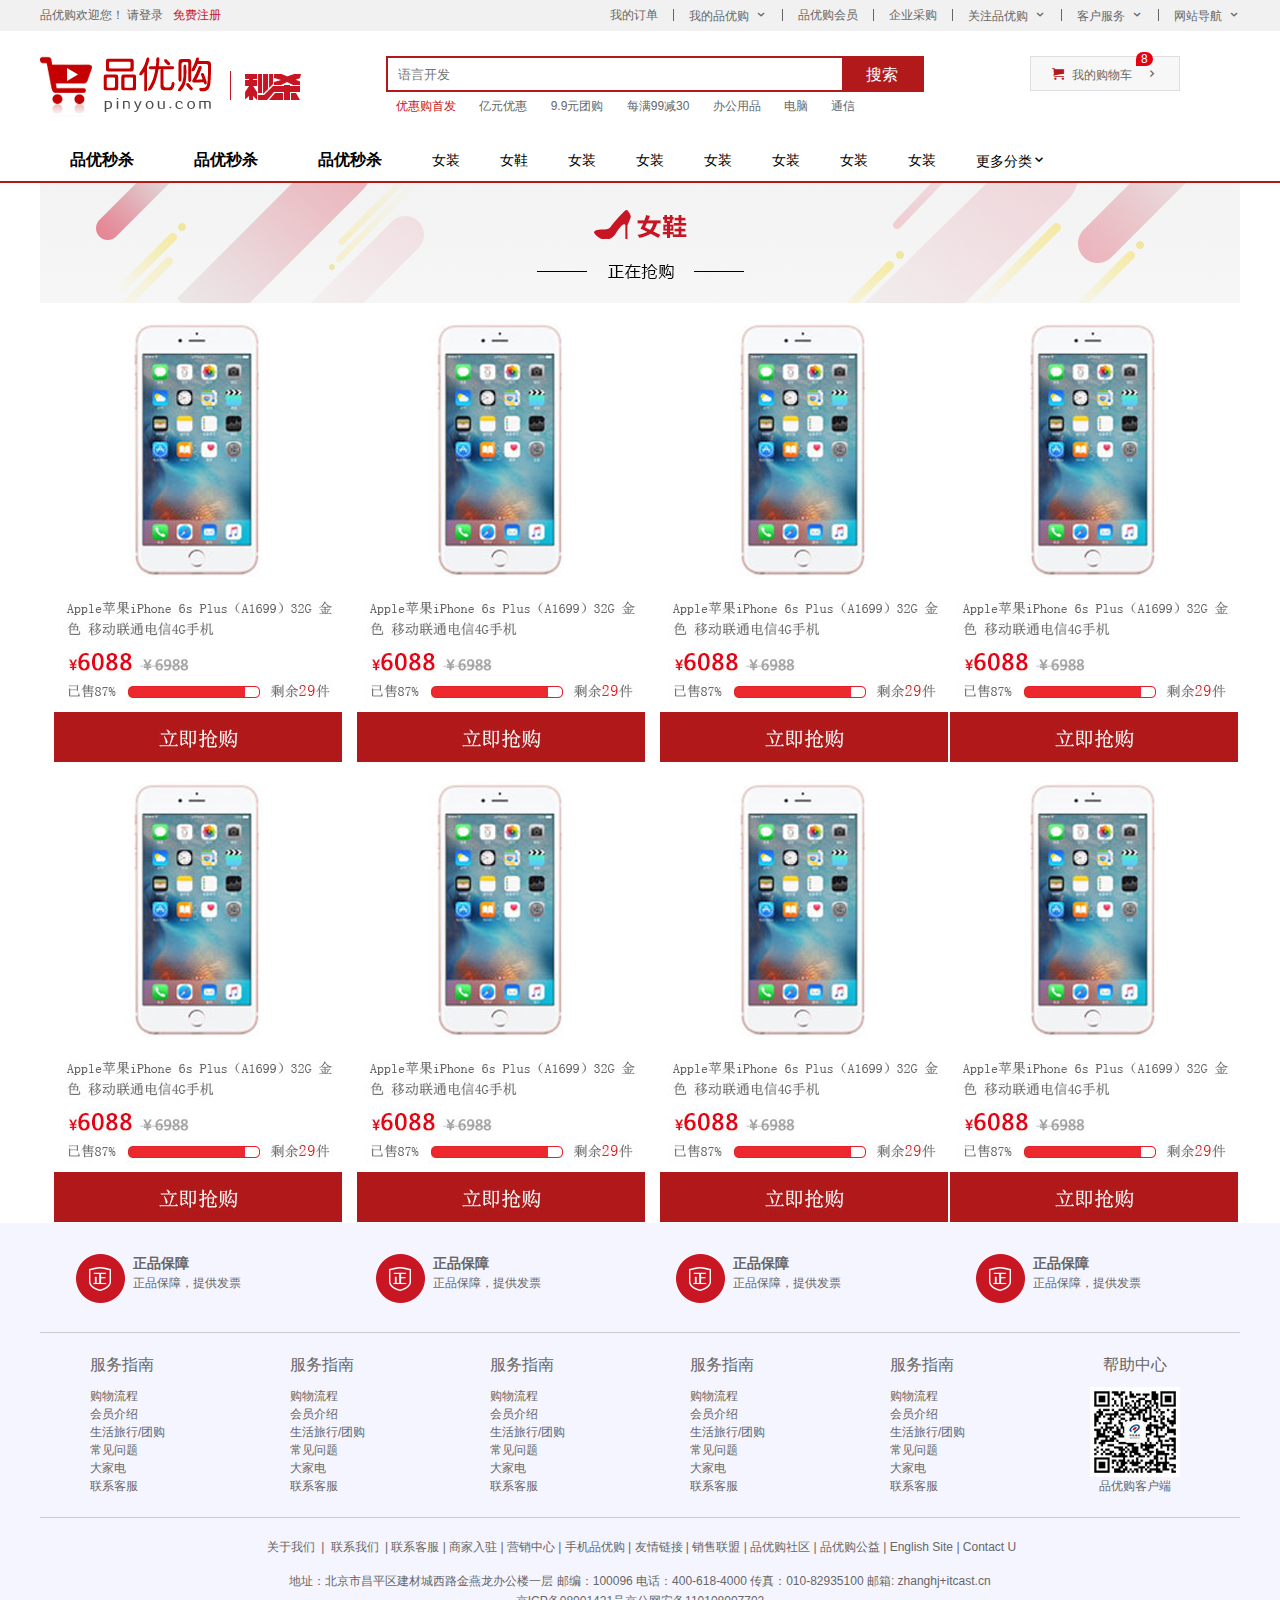
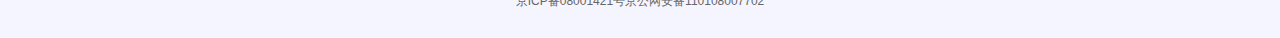
<file: 品优购/shopping/list.html>
<!DOCTYPE html>
<html lang="en">
<head>
    <meta charset="UTF-8">
    <meta http-equiv="X-UA-Compatible" content="IE=edge">
    <meta name="viewport" content="width=device-width, initial-scale=1.0">
    <title>列表页-综合网购首选-正品低价、品质保障、配送及时、轻松购物！</title>
    <!-- 网站说明 -->
    <meta name="description"
        content="品优购商城-专业的综合网上购物商城,销售家电、数码通讯、电脑、家居百货、服装服饰、母婴、图书、食品等数万个品牌优质商品.便捷、诚信的服务，为您提供愉悦的网上购物体验!" />
    <!-- 关键字 -->
    <meta name="keywords" content="网上购物,网上商城,手机,笔记本,电脑,MP3,CD,VCD,DV,相机,数码,配件,手表,存储卡,京东" />
    <link rel="shortcut icon" href=" favicon.ico">
    <!-- 引入初始化样式文件 -->
    <link rel="stylesheet" href="css/base.css">
    <!-- 引入我们公共的样式文件 -->
    <link rel="stylesheet" href="css/common.css">
    <!-- 引入我们列表页的css文件 -->
    <link rel="stylesheet" href="css/list.css">
</head>
<body>
    <!-- 快捷导航模块 -->
    <section class="shortcut">
        <div class="w">
            <div class="fl">
                <ul>
                    <li>品优购欢迎您！&nbsp;</li>
                    <li>
                        <a href="#">请登录 &nbsp;</a>
                        <a href="#" class="style_red">免费注册</a>
                    </li>
                </ul>
            </div>
            <div class="fr">
                <ul>
                    <li>我的订单</li>
                    <li></li>
                    <li class="arrow-icon">我的品优购</li>
                    <li></li>
                    <li>品优购会员</li>
                    <li></li>
                    <li>企业采购</li>
                    <li></li>
                    <li class="arrow-icon">关注品优购</li>
                    <li></li>
                    <li class="arrow-icon">客户服务</li>
                    <li></li>
                    <li class="arrow-icon">网站导航</li>
                </ul>
            </div>
        </div>
    </section>

    <!-- header头部模块-->
    <header class="header w">
        <!-- logo模块 -->
        <div class="logo">
            <h1>
                <a href="index.html" title="品优购商城">品优购商城</a>
            </h1>
        </div>
        <!-- 列表页的秒杀模块 -->
        <div class="sk">
            <img src="images/sk.png" alt="">
        </div>

        <!-- search搜索模块 -->
        <div class="search">
            <input type="search" placeholder="语言开发">
            <button>搜索</button>
        </div>
        <!-- hotwords模块制作 -->
        <div class="hotwords">
            <a href="#" class="style_red">优惠购首发</a>
            <a href="#">亿元优惠</a>
            <a href="#">9.9元团购</a>
            <a href="#">每满99减30</a>
            <a href="#">办公用品</a>
            <a href="#">电脑</a>
            <a href="#">通信</a>
        </div>
        <!-- 购物车模块 -->
        <div class="shopcar">
            我的购物车
            <i class="count">8</i>
        </div>
    </header>

    <!-- nav模块制作 -->
    <nav class="nav">
        <div class="w">
            <div class="sk_list">
                <ul>
                    <li><a href="#">品优秒杀</a></li>
                    <li><a href="#">品优秒杀</a></li>
                    <li><a href="#">品优秒杀</a></li>
                </ul>
            </div>
            <div class="sk_con">
                <ul>
                    <li><a href="#">女装</a></li>
                    <li><a href="#" class="style_red">女鞋</a></li>
                    <li><a href="#">女装</a></li>
                    <li><a href="#">女装</a></li>
                    <li><a href="#">女装</a></li>
                    <li><a href="#">女装</a></li>
                    <li><a href="#">女装</a></li>
                    <li><a href="#">女装</a></li>
                    <li><a href="#">更多分类</a></li>
                </ul>
            </div>
        </div>
    </nav>

    <!-- 列表页主体部分 -->
    <div class="w sk_container">
        <div class="sk_hd">
            <img src="upload/bg_03.png" alt="">
        </div>
        <div class="sk_bd">
            <ul class="clearfix">
                <li>
                    <img src="upload/list.jpg" alt="">
                </li>
                <li>
                    <img src="upload/list.jpg" alt="">
                </li>
                <li>
                    <img src="upload/list.jpg" alt="">
                </li>
                <li>
                    <img src="upload/list.jpg" alt="">
                </li>
                <li>
                    <img src="upload/list.jpg" alt="">
                </li>
                <li>
                    <img src="upload/list.jpg" alt="">
                </li>
                <li>
                    <img src="upload/list.jpg" alt="">
                </li>
                <li>
                    <img src="upload/list.jpg" alt="">
                </li>
            </ul>
        </div>
    </div>
    <!-- 底部模块的制作 -->
    <footer class="footer">
        <div class="w">
            <div class="mod_service">
                <ul>
                    <li>
                        <h5></h5>
                        <div class="service_txt">
                            <h4>正品保障</h4>
                            <p>正品保障，提供发票</p>
                        </div>
                    </li>
                    <li>
                        <h5></h5>
                        <div class="service_txt">
                            <h4>正品保障</h4>
                            <p>正品保障，提供发票</p>
                        </div>
                    </li>
                    <li>
                        <h5></h5>
                        <div class="service_txt">
                            <h4>正品保障</h4>
                            <p>正品保障，提供发票</p>
                        </div>
                    </li>
                    <li>
                        <h5></h5>
                        <div class="service_txt">
                            <h4>正品保障</h4>
                            <p>正品保障，提供发票</p>
                        </div>
                    </li>
                    
                </ul>
            </div>
            <div class="mod_help">
                <dl>
                    <dt>服务指南</dt>
                    <dd><a href="#">购物流程</a></dd>
                    <dd><a href="#">会员介绍</a></dd>
                    <dd><a href="#">生活旅行/团购</a></dd>
                    <dd><a href="#">常见问题</a></dd>
                    <dd><a href="#">大家电</a></dd>
                    <dd><a href="#">联系客服</a></dd>
                </dl>
                <dl>
                    <dt>服务指南</dt>
                    <dd><a href="#">购物流程</a></dd>
                    <dd><a href="#">会员介绍</a></dd>
                    <dd><a href="#">生活旅行/团购</a></dd>
                    <dd><a href="#">常见问题</a></dd>
                    <dd><a href="#">大家电</a></dd>
                    <dd><a href="#">联系客服</a></dd>
                </dl>
                <dl>
                    <dt>服务指南</dt>
                    <dd><a href="#">购物流程</a></dd>
                    <dd><a href="#">会员介绍</a></dd>
                    <dd><a href="#">生活旅行/团购</a></dd>
                    <dd><a href="#">常见问题</a></dd>
                    <dd><a href="#">大家电</a></dd>
                    <dd><a href="#">联系客服</a></dd>
                </dl>
                <dl>
                    <dt>服务指南</dt>
                    <dd><a href="#">购物流程</a></dd>
                    <dd><a href="#">会员介绍</a></dd>
                    <dd><a href="#">生活旅行/团购</a></dd>
                    <dd><a href="#">常见问题</a></dd>
                    <dd><a href="#">大家电</a></dd>
                    <dd><a href="#">联系客服</a></dd>
                </dl>
                <dl>
                    <dt>服务指南</dt>
                    <dd><a href="#">购物流程</a></dd>
                    <dd><a href="#">会员介绍</a></dd>
                    <dd><a href="#">生活旅行/团购</a></dd>
                    <dd><a href="#">常见问题</a></dd>
                    <dd><a href="#">大家电</a></dd>
                    <dd><a href="#">联系客服</a></dd>
                </dl>
                <dl>
                    <dt>帮助中心</dt>
                    <dd>
                        <img src="images/wx_cz.jpg" alt="">
                        品优购客户端
                    </dd>
                </dl>
            </div>
            <div class="mod_copyright">
                <div class="links">
                    <a href="#">关于我们</a> | <a href="#">联系我们</a> | 联系客服 | 商家入驻 | 营销中心 | 手机品优购 | 友情链接 | 销售联盟 | 品优购社区 |
                    品优购公益 | English Site | Contact U
                </div>
                <div class="copyright">
                    地址：北京市昌平区建材城西路金燕龙办公楼一层 邮编：100096 电话：400-618-4000 传真：010-82935100 邮箱: zhanghj+itcast.cn <br>
                    京ICP备08001421号京公网安备110108007702
                </div>
            </div>
        </div>
    </footer>
</body>
</html>
</file>
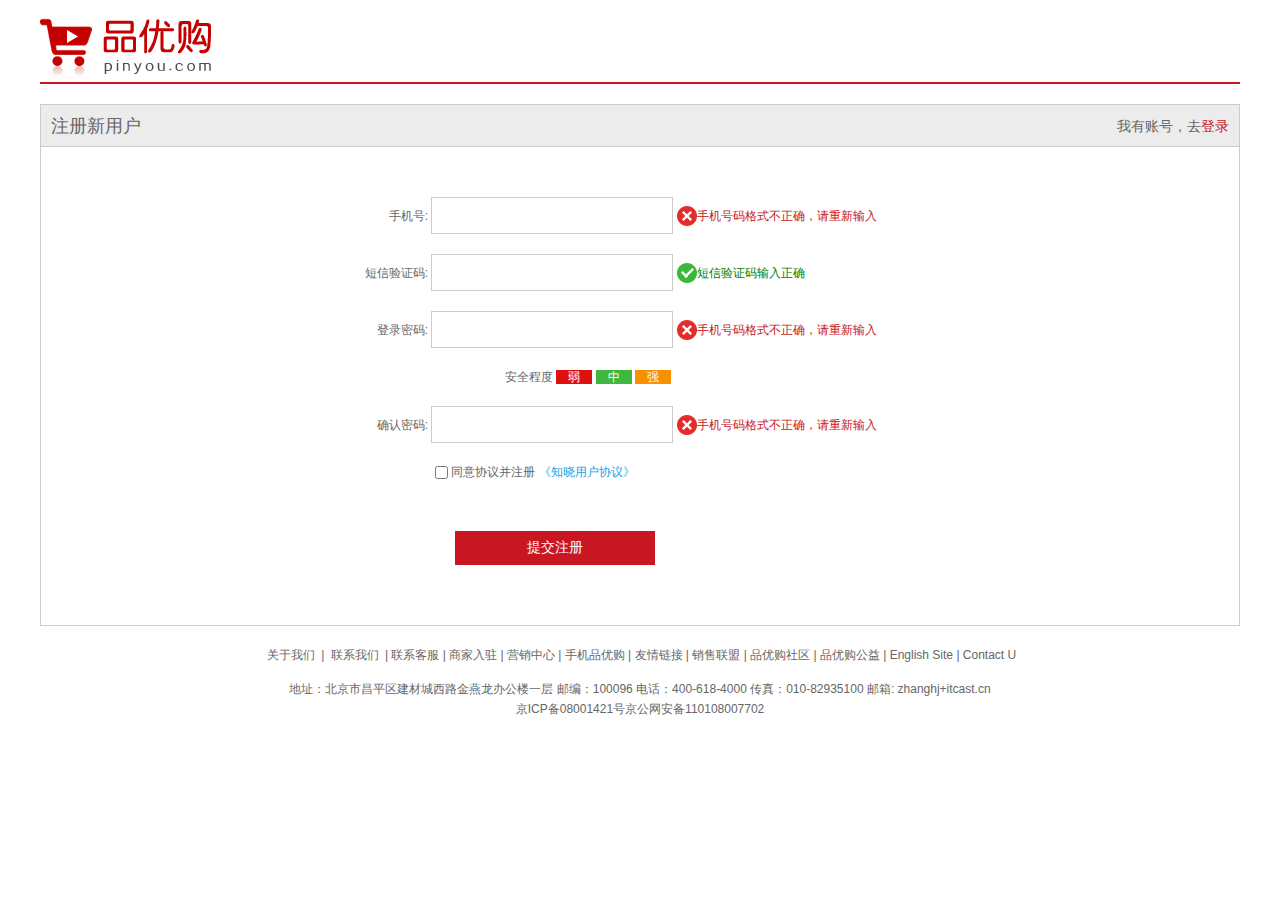
<file: 品优购/shopping/register.html>
<!DOCTYPE html>
<html lang="en">
<head>
    <meta charset="UTF-8">
    <meta http-equiv="X-UA-Compatible" content="IE=edge">
    <meta name="viewport" content="width=device-width, initial-scale=1.0">
    <title>个人注册</title>
    <link rel="shortcut icon" href=" favicon.ico">
    <!-- 引入初始化样式文件 -->
    <link rel="stylesheet" href="css/base.css">
    <!-- 引入我们自己的注册页面的css -->
    <link rel="stylesheet" href="css/register.css">
</head>
<body>
    <div class="w">
        <header>
            <div class="logo">
                <a href="index.html"><img src="images/logo.png" alt=""></a>
            </div>
        </header>
        <div class="registerarea">
            <h3>注册新用户
                <div class="login">我有账号，去<a href="#">登录</a></div>
            </h3>
            <div class="reg_form">
                <form action="">
                    <ul>
                        <li>
                            <label for="">手机号:</label>
                            <input type="text" class="inp">
                            <span class="error"><i class="error_icon"></i>手机号码格式不正确，请重新输入</span>
                        </li>
                        <li>
                            <label for="">短信验证码:</label>
                            <input type="text" class="inp">
                            <span class="success"><i class="success_icon"></i>短信验证码输入正确</span>
                        </li>
                        <li>
                            <label for="">登录密码:</label>
                            <input type="password" class="inp">
                            <span class="error"><i class="error_icon"></i>手机号码格式不正确，请重新输入</span>
                        </li>
                        <li class="safe">安全程度 <em class="ruo">弱</em>  <em class="zhong">中</em>  <em class="qiang">强</em></li>
                        <li>
                            <label for="">确认密码:</label>
                            <input type="password" class="inp">
                            <span class="error"><i class="error_icon"></i>手机号码格式不正确，请重新输入</span>
                        </li>
                        <li class="agree"><input type="checkbox" name="" id="">
                            同意协议并注册
                            <a href="#">《知晓用户协议》</a>
                        </li>
                        <li>
                            <input type="submit" value="提交注册" class="btn">
                        </li>
                    </ul>
                </form>
            </div>
        </div>
        <footer>
            <div class="mod_copyright">
                <div class="links">
                    <a href="#">关于我们</a> | <a href="#">联系我们</a> | 联系客服 | 商家入驻 | 营销中心 | 手机品优购 | 友情链接 | 销售联盟 | 品优购社区 |
                    品优购公益 | English Site | Contact U
                </div>
                <div class="copyright">
                    地址：北京市昌平区建材城西路金燕龙办公楼一层 邮编：100096 电话：400-618-4000 传真：010-82935100 邮箱: zhanghj+itcast.cn <br>
                    京ICP备08001421号京公网安备110108007702
                </div>
            </div>
        </footer>
    </div>
</body>
</html>
</file>
<file: 品优购/shopping/css/base.css>
/* 把我们所有标签的内外边距清零 */
* {
    margin: 0;
    padding: 0;
    /* css3盒子模型 */
    box-sizing: border-box;
}

/* em 和 i 斜体的文字不倾斜 */
em,
i {
    font-style: normal
}

/* 去掉li 的小圆点 */
li {
    list-style: none
}

img {
    /* border 0 照顾低版本浏览器 如果 图片外面包含了链接会有边框的问题 */
    border: 0;
    /* 取消图片底侧有空白缝隙的问题 */
    vertical-align: middle
}

button {
    /* 当我们鼠标经过button 按钮的时候，鼠标变成小手 */
    cursor: pointer
}

a {
    color: #666;
    text-decoration: none
}

a:hover {
    color: #c81623
}

button,
input {
    /* "\5B8B\4F53" 就是宋体的意思 这样浏览器兼容性比较好 */
    font-family: Microsoft YaHei, Heiti SC, tahoma, arial, Hiragino Sans GB, "\5B8B\4F53", sans-serif;
    /* 默认有灰色边框我们需要手动去掉 */
    border: 0;
    outline: none;
}

body {
    /* CSS3 抗锯齿形 让文字显示的更加清晰 */
    -webkit-font-smoothing: antialiased;
    background-color: #fff;
    font: 12px/1.5 Microsoft YaHei, Heiti SC, tahoma, arial, Hiragino Sans GB, "\5B8B\4F53", sans-serif;
    color: #666
}

.hide,
.none {
    display: none
}

/* 清除浮动 */
.clearfix:after {
    visibility: hidden;
    clear: both;
    display: block;
    content: ".";
    height: 0
}

.clearfix {
    *zoom: 1
}
</file>
<file: 品优购/shopping/css/common.css>
/* 声明字体图标 这里一定要注意路径的变化 */
@font-face {
    font-family: 'icomoon';
    src: url('../fonts/icomoon.eot?tomleg');
    src: url('../fonts/icomoon.eot?tomleg#iefix') format('embedded-opentype'),
        url('../fonts/icomoon.ttf?tomleg') format('truetype'),
        url('../fonts/icomoon.woff?tomleg') format('woff'),
        url('../fonts/icomoon.svg?tomleg#icomoon') format('svg');
    font-weight: normal;
    font-style: normal;
    font-display: block;
}

/* 版心 */
.w {
    width: 1200px;
    margin: 0 auto;
}

.fl {
    float: left;
}

.fr {
    float: right;
}

.style_red {
    color: #c81623;
}

/* 快捷导航模块 */
.shortcut {
    height: 31px;
    line-height: 31px;
    background-color: #f1f1f1;
}

.shortcut ul li {
    float: left;
}

/* 选择所有的偶数的小li */
.shortcut .fr ul li:nth-child(even) {
    width: 1px;
    height: 12px;
    background-color: #666;
    margin: 9px 15px 0;
}

.arrow-icon::after {
    content: '\e91e';
    font-family: 'icomoon';
    margin-left: 6px;

}

/* header 头部制作 */
.header {
    position: relative;
    height: 105px;
    /* background-color: pink; */
}

.logo {
    position: absolute;
    top: 25px;
    width: 171px;
    height: 61px;
    /* background-color: skyblue; */
}

.logo a {
    display: block;
    width: 171px;
    height: 61px;
    background: url(../images/logo.png) no-repeat;
    font-size: 0;
}

.search {
    position: absolute;
    left: 346px;
    top: 25px;
    width: 538px;
    height: 36px;
    border: 2px solid #b1191a;
}

.search input {
    float: left;
    width: 454px;
    height: 32px;
    padding-left: 10px;
}

.search button {
    float: right;
    width: 80px;
    height: 34px;
    background-color: #b1191a;
    font-size: 16px;
    color: #fff;
}

.hotwords {
    position: absolute;
    top: 66px;
    left: 346px;
}

.hotwords a {
    margin:0 10px;
}

.shopcar {
    position: absolute;
    top: 25px;
    right: 60px;
    width: 150px;
    height: 35px;
    line-height: 35px;
    text-align: center;
    border: 1px solid #dfdfdf;
    background-color: #f7f7f7;
}

.shopcar::before {
    content: '\e93a';
    font-family: 'icomoon';
    margin-right: 5px;
    color: #b1191a;
}
.shopcar::after {
    content: '\e920';
    font-family: 'icomoon';
    margin-left: 10px;
}
.count {
    position: absolute;
    top: -5px;
    left: 105px;
    height: 14px;
    line-height: 14px;
    color: #fff;
    background-color: #e60012;
    padding: 0 5px;
    border-radius: 7px 7px 7px 0;
}

/* nav模块制作 */
.nav {
    height: 47px;
    border-bottom: 2px solid #b1191a;
}

.nav .dropdown {
    float: left;
    width: 210px;
    height: 45px;
    background-color: #b1191a;
}

.nav .navitems {
    float: left;
}

.dropdown .dt {
    width: 100%;
    height: 100%;
    color: #fff;
    font-size: 16px;
    text-align: center;
    line-height: 45px;
}

.dropdown .dd {
    width: 210px;
    height: 465px;
    background-color: #c81623;
    margin-top: 2px;
}

.dropdown .dd ul li {
    position: relative;
    height: 31px;
    line-height: 31px;
    margin-left: 2px;
    padding-left: 10px;
}
.dropdown .dd ul li:hover {
    background-color: #fff;
}
.dropdown .dd ul li::after {
    position: absolute;
    top: 1px;
    right: 10px;
    content: '\e920';
    font-family: 'icomoon';
    font-size: 14px;
    color: #fff;
    
}

.dropdown .dd ul li a {
    /* display: block; */
    font-size: 14px;
    color: #fff;
}

.dropdown .dd ul li a:hover {
    color: #c81623;
}

.navitems ul li {
    float: left;
}

.navitems ul li a {
    display: block;
    height: 45px;
    line-height: 45px;
    font-size: 16px;
    padding: 0 25px;
}

/* 底部模块制作 */
.footer {
    height: 415px;
    background-color: #f5f5ff;
    padding-top: 30px;
}

.mod_service {
    height: 80px;
    border-bottom: 1px solid #ccc;
}

.mod_service ul li {
    float: left;
    width: 300px;
    height: 50px;
    /* background-color: pink; */
    padding-left: 35px;
}
.mod_service ul li h5 {
    float: left;
    width: 50px;
    height: 50px;
    background: url(../images/icons.png) no-repeat -252px -2px;
    margin-right: 8px;
}

.service_txt h4 {
    font-size: 14px;
}

.service_txt p {
    font-size: 12px;
}

.mod_help {
    height: 185px;
    border-bottom: 1px solid #ccc;
    padding-top: 20px;
    padding-left: 50px;
}
.mod_help dl {
    float: left;
    width: 200px;
}
.mod_help dl:last-child {
    width: 90px;
    text-align: center;
}
.mod_help dl dt {
    font-size: 16px;
    margin-bottom: 10px;
}
.mod_copyright {
    text-align: center;
    padding-top: 20px;
}

.links {
    margin-bottom: 15px;
}
.links a {
    margin: 0 3px;
}
.copyright {
    line-height: 20px;

}
</file>
<file: 品优购/shopping/css/index.css>
.main {
    width: 980px;
    height: 455px;
    margin-left: 220px;
    margin-top: 10px;
}
.focus {
    float: left;
    width: 721px;
    height: 455px;
    background-color: purple;
}
.newsflash {
    float: right;
    width: 250px;
    height: 455px;
}
.news {
    height: 165px;
    border: 1px solid #e4e4e4;
}
.news-hd {
    height: 33px;
    line-height: 33px;
    border-bottom: 1px dotted #e4e4e4;
    padding: 0 15px;
}

.news-hd h5 {
    float: left;
    font-size: 14px;
}
.news-hd .more {
    float: right;
}
.news-hd .more::after {
    content: '\e920';
    font-family: 'icomoon';
}
.news-bd {
    padding: 5px 15px 0;
    /* border: 1px solid #e4e4e4; */
    border-top: none;
}
.news-bd ul li {
    height: 24px;
    line-height: 24px;
    white-space: nowrap;
    overflow: hidden;
    text-overflow: ellipsis;
}
.lifeservice {
    overflow: hidden;
    height: 209px;
    /* background-color: purple; */
    border: 1px solid #e4e4e4;
    border-top: 0;
}
.lifeservice ul {
    width: 252px;
}
.lifeservice ul li {
    float: left;
    width: 63px;
    height: 71px;
    border-right: 1px solid #e4e4e4;
    border-bottom: 1px solid #e4e4e4;
    text-align: center;

}
.lifeservice ul li i {
    display: inline-block;
    width: 24px;
    height: 28px;
    background-color: pink;
    margin-top: 12px;
    background: url(../images/icons.png) no-repeat -19px -15px;
}
.bargain {
    margin-top: 5px;
}
/* 推荐模块 */
.recom {
    height: 163px;
    background-color: #ebebeb;
    margin-top: 12px;
}
.recom_hd {
    float: left;
    width: 205px;
    height: 163px;
    background-color: #5c5251;
    text-align: center;
    padding-top: 30px;
}
.recom_bd {
    float: left;
}
.recom_bd ul li {
    position: relative;
    float: left;
}
.recom_bd ul li img {
    width: 248px;
    height: 163px;
}
.recom_bd ul li:nth-child(-n+3):after {
    content: '';
    position: absolute;
    top: 10px;
    right: 0;
    width: 1px;
    height: 154px;
    background-color: #ddd;
}
/* 家用电器模块 */
.box_hd {
    height: 30px;
    border-bottom: 2px solid #c81623;
}
.box_hd h3 {
    float: left;
    font-size: 18px;
    color: #c81623;
    font-weight: 400;
}
.tab-list {
    float: right;
    line-height: 30px;
}
.tab-list ul li {
    float: left; 
}
.tab-list ul li a {
    margin: 0 15px;
}
.floor .w {
    margin-top: 30px;
}
.box_bd {
    height: 361px;
    /* background-color: pink; */
}

.tab_list_item>div {
    float: left;
    height: 361px;
}
.col_210 {
    width: 210px;
    background-color: #f9f9f9;
    text-align: center;
}
.col_210 ul {
    padding-left: 12px;
}
.col_210 ul li {
    float: left;
    width: 85px;
    height: 34px;
    border-bottom: 1px solid #ccc;
    text-align: center;
    line-height: 33px;
    margin-right: 10px;
}
.col_329{
    width: 329px;
}
.col_221 {
    width: 221px;
    border-right: 1px solid #ccc;
}
.col_219 {
    width: 219px;
}
.bb {
    display: block;
    border-bottom: 1px solid #ccc;
}
</file>
<file: 品优购/icomoon/demo-files/demo.css>
body {
  padding: 0;
  margin: 0;
  font-family: sans-serif;
  font-size: 1em;
  line-height: 1.5;
  color: #555;
  background: #fff;
}
h1 {
  font-size: 1.5em;
  font-weight: normal;
}
small {
  font-size: .66666667em;
}
a {
  color: #e74c3c;
  text-decoration: none;
}
a:hover, a:focus {
  box-shadow: 0 1px #e74c3c;
}
.bshadow0, input {
  box-shadow: inset 0 -2px #e7e7e7;
}
input:hover {
  box-shadow: inset 0 -2px #ccc;
}
input, fieldset {
  font-family: sans-serif;
  font-size: 1em;
  margin: 0;
  padding: 0;
  border: 0;
}
input {
  color: inherit;
  line-height: 1.5;
  height: 1.5em;
  padding: .25em 0;
}
input:focus {
  outline: none;
  box-shadow: inset 0 -2px #449fdb;
}
.glyph {
  font-size: 16px;
  width: 15em;
  padding-bottom: 1em;
  margin-right: 4em;
  margin-bottom: 1em;
  float: left;
  overflow: hidden;
}
.liga {
  width: 80%;
  width: calc(100% - 2.5em);
}
.talign-right {
  text-align: right;
}
.talign-center {
  text-align: center;
}
.bgc1 {
  background: #f1f1f1;
}
.fgc1 {
  color: #999;
}
.fgc0 {
  color: #000;
}
p {
  margin-top: 1em;
  margin-bottom: 1em;
}
.mvm {
  margin-top: .75em;
  margin-bottom: .75em;
}
.mtn {
  margin-top: 0;
}
.mtl, .mal {
  margin-top: 1.5em;
}
.mbl, .mal {
  margin-bottom: 1.5em;
}
.mal, .mhl {
  margin-left: 1.5em;
  margin-right: 1.5em;
}
.mhmm {
  margin-left: 1em;
  margin-right: 1em;
}
.mls {
  margin-left: .25em;
}
.ptl {
  padding-top: 1.5em;
}
.pbs, .pvs {
  padding-bottom: .25em;
}
.pvs, .pts {
  padding-top: .25em;
}
.unit {
  float: left;
}
.unitRight {
  float: right;
}
.size1of2 {
  width: 50%;
}
.size1of1 {
  width: 100%;
}
.clearfix:before, .clearfix:after {
  content: " ";
  display: table;
}
.clearfix:after {
  clear: both;
}
.hidden-true {
  display: none;
}
.textbox0 {
  width: 3em;
  background: #f1f1f1;
  padding: .25em .5em;
  line-height: 1.5;
  height: 1.5em;
}
#testDrive {
  display: block;
  padding-top: 24px;
  line-height: 1.5;
}
.fs0 {
  font-size: 16px;
}
.fs1 {
  font-size: 20px;
}
.fs2 {
  font-size: 32px;
}
.fs3 {
  font-size: 32px;
}
</file>
<file: 品优购/icomoon/style.css>
@font-face {
  font-family: 'icomoon';
  src:  url('fonts/icomoon.eot?tomleg');
  src:  url('fonts/icomoon.eot?tomleg#iefix') format('embedded-opentype'),
    url('fonts/icomoon.ttf?tomleg') format('truetype'),
    url('fonts/icomoon.woff?tomleg') format('woff'),
    url('fonts/icomoon.svg?tomleg#icomoon') format('svg');
  font-weight: normal;
  font-style: normal;
  font-display: block;
}

[class^="icon-"], [class*=" icon-"] {
  /* use !important to prevent issues with browser extensions that change fonts */
  font-family: 'icomoon' !important;
  speak: none;
  font-style: normal;
  font-weight: normal;
  font-variant: normal;
  text-transform: none;
  line-height: 1;

  /* Better Font Rendering =========== */
  -webkit-font-smoothing: antialiased;
  -moz-osx-font-smoothing: grayscale;
}

.icon-cheveron-down:before {
  content: "\e91e";
}
.icon-cheveron-left:before {
  content: "\e91f";
}
.icon-cheveron-right:before {
  content: "\e920";
}
.icon-cheveron-up:before {
  content: "\e921";
}
.icon-location1:before {
  content: "\e922";
}
.icon-location-current:before {
  content: "\e923";
}
.icon-mic:before {
  content: "\e924";
}
.icon-angellist:before {
  content: "\e900";
}
.icon-apache:before {
  content: "\e901";
  color: #d22128;
}
.icon-bower:before {
  content: "\e90a";
  color: #ef5734;
}
.icon-circleci:before {
  content: "\e90b";
}
.icon-civicrm:before {
  content: "\e90c";
  color: #81c459;
}
.icon-co-op:before {
  content: "\e902";
  color: #00b1e7;
}
.icon-codacy:before {
  content: "\e903";
}
.icon-codeigniter:before {
  content: "\e904";
  color: #ee4623;
}
.icon-codepen:before {
  content: "\e905";
}
.icon-dell:before {
  content: "\e906";
  color: #007db8;
}
.icon-discourse:before {
  content: "\e907";
}
.icon-discover:before {
  content: "\e908";
  color: #ff6000;
}
.icon-baidu:before {
  content: "\e910";
  color: #2319dc;
}
.icon-bitdefender:before {
  content: "\e911";
  color: #ed1c24;
}
.icon-bitly:before {
  content: "\e912";
  color: #ee6123;
}
.icon-campaignmonitor:before {
  content: "\e913";
  color: #509cf6;
}
.icon-cashapp:before {
  content: "\e914";
  color: #00c244;
}
.icon-castorama:before {
  content: "\e915";
  color: #0078d7;
}
.icon-castro:before {
  content: "\e916";
  color: #00b265;
}
.icon-cevo:before {
  content: "\e917";
  color: #1eabe2;
}
.icon-chase:before {
  content: "\e918";
  color: #117aca;
}
.icon-circle:before {
  content: "\e919";
  color: #8669ae;
}
.icon-circleci1:before {
  content: "\e90d";
}
.icon-co-op1:before {
  content: "\e90f";
  color: #00b1e7;
}
.icon-codacy1:before {
  content: "\e90e";
}
.icon-codecademy:before {
  content: "\e91a";
  color: #1f4056;
}
.icon-codeclimate:before {
  content: "\e91c";
}
.icon-codecov:before {
  content: "\e91d";
  color: #f01f7a;
}
.icon-home2:before {
  content: "\e909";
}
.icon-connection:before {
  content: "\e91b";
}
.icon-phone:before {
  content: "\e942";
}
.icon-phone-hang-up:before {
  content: "\e943";
}
.icon-location:before {
  content: "\e947";
}
.icon-location2:before {
  content: "\e948";
}
.icon-search:before {
  content: "\e986";
}
.icon-volume-increase:before {
  content: "\ea2b";
}
.icon-volume-decrease:before {
  content: "\ea2c";
}
.icon-arrow-up2:before {
  content: "\ea3a";
}
.icon-arrow-right2:before {
  content: "\ea3c";
}
.icon-arrow-down2:before {
  content: "\ea3e";
}
.icon-arrow-left2:before {
  content: "\ea40";
}
.icon-mic1:before {
  content: "\e925";
}
.icon-books:before {
  content: "\e926";
}
.icon-cart:before {
  content: "\e93a";
}
.icon-mobile:before {
  content: "\e958";
}
.icon-mobile2:before {
  content: "\e959";
}
.icon-menu:before {
  content: "\e9bd";
}
.icon-loop2:before {
  content: "\ea2e";
}
.icon-circle-up:before {
  content: "\ea41";
}
.icon-circle-right:before {
  content: "\ea42";
}
.icon-circle-down:before {
  content: "\ea43";
}
.icon-circle-left:before {
  content: "\ea44";
}
</file>
<file: 品优购/shopping/css/list.css>
.nav {
    overflow: hidden;
}
.sk {
    position: absolute;
    left: 190px;
    top: 40px;
    border-left: 1px solid #c81523;
    padding: 3px 0 0 14px;
}
.sk_list {
    float: left;
}
.sk_list ul li {
    float: left;
}
.sk_list ul li a {
    display: block;
    line-height: 47px;
    padding: 0 30px;
    font-size: 16px;
    font-weight: 700;
    color: #000;
}
.sk_con {
    float: left;
}
.sk_con ul li {
    float: left;

}
.sk_con ul li:last-child a::after {
    content: '\e91e';
    font-family: 'icomoon';
}
.sk_con ul li a {
    display: block;
    line-height: 49px;
    padding: 0 20px;
    font-size: 14px;
    color: #000;
}
.sk_bd ul li {
    float: left;
    overflow: hidden;
    margin-left: 13px;
    width: 290px;
    height: 460px;
    border: 1px solid transparent;
}
.sk_bd ul li:nth-child(4n) {
    margin-left: 0;
}
.sk_bd ul li:hover {
    border: 1px solid #c81523;
}
</file>
<file: 品优购/shopping/css/register.css>
.w {
    width: 1200px;
    margin: 0 auto;
}
header {
    height: 84px;
    border-bottom: 2px solid #c81523;
}
.logo {
    padding-top: 18px;
}
.registerarea {
    height: 522px;
    border: 1px solid #ccc;
    margin-top: 20px;
}

.registerarea h3 {
    height: 42px;
    border-bottom: 1px solid #ccc;
    background-color: #ececec;
    line-height: 42px;
    padding:0 10px;
    font-size: 18px;
    font-weight: 400;
}
.login {
    float: right;
    font-size: 14px;

}
.login a {
    color: #c81523;
}
.reg_form {
    width: 600px;
    margin: 50px auto 0;
}
.reg_form ul li {
    margin-bottom: 20px;
}
.reg_form ul li label {
    display: inline-block;
    width: 88px;
    text-align: right;
}
.reg_form ul li .inp {
    width: 242px;
    height: 37px;
    border: 1px solid #ccc;
}
.error {
    color: #c81523;
}
.error_icon,
.success_icon {
    display: inline-block;
    vertical-align: middle;
    width: 20px;
    height: 20px;
    background: url(../images/error.png) no-repeat;
    margin-top: -2px;
}
.success {
    color: green;
}
.success_icon {
    background: url(../images/success.png) no-repeat;
}
.safe {
    padding-left: 165px;
}
.safe em {
    padding: 0 12px;
    color: #fff;
}
.ruo {
    background-color: #de1111;
}
.zhong {
    background-color: #40b83f;
}
.qiang {
    background-color: #f79100;
}
.agree {
    padding-left: 95px;
}
.agree input {
    vertical-align: middle;
}
.agree a {
    color: #1ba1e6;
}
.btn {
    width: 200px;
    height: 34px;
    background-color: #c81623;
    font-size: 14px;
    color: #fff;
    margin: 30px 0 0 115px;
}
.mod_copyright {
    text-align: center;
    padding-top: 20px;
}

.links {
    margin-bottom: 15px;
}
.links a {
    margin: 0 3px;
}
.copyright {
    line-height: 20px;

}
</file>
